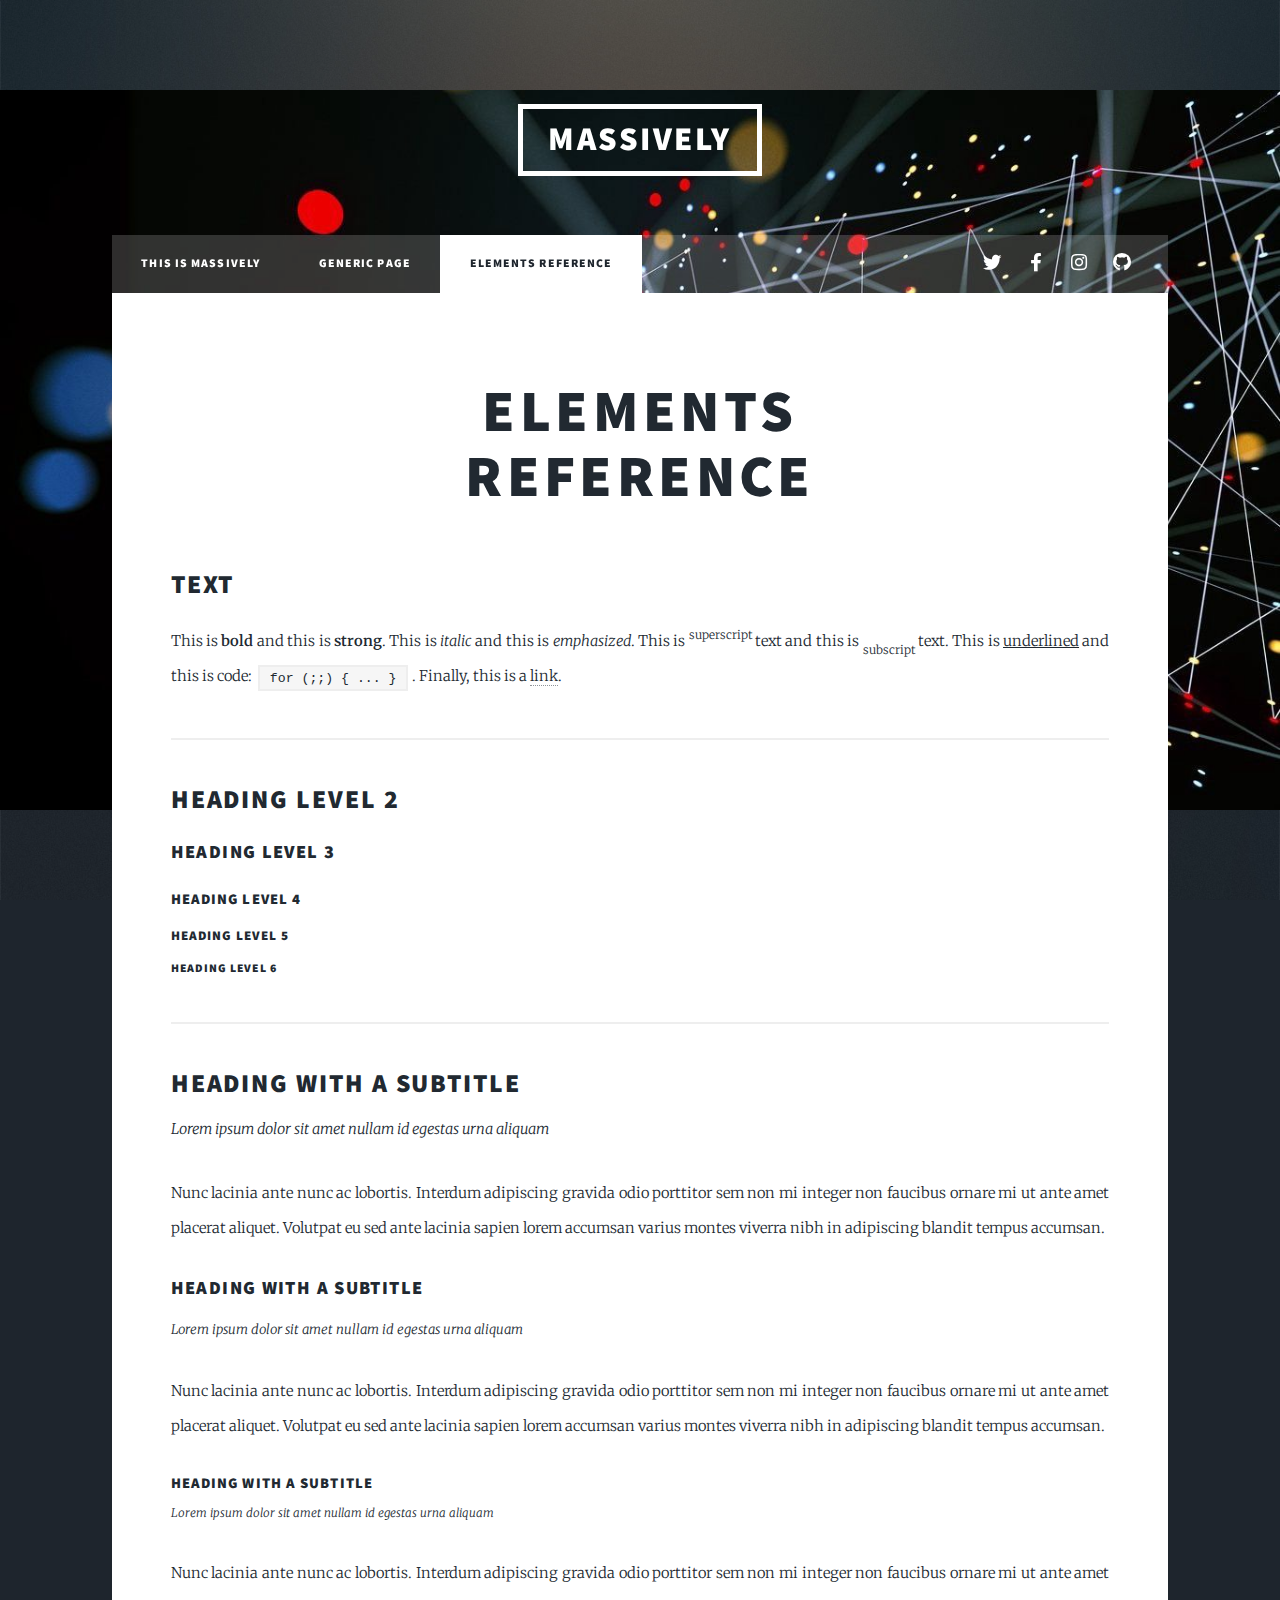
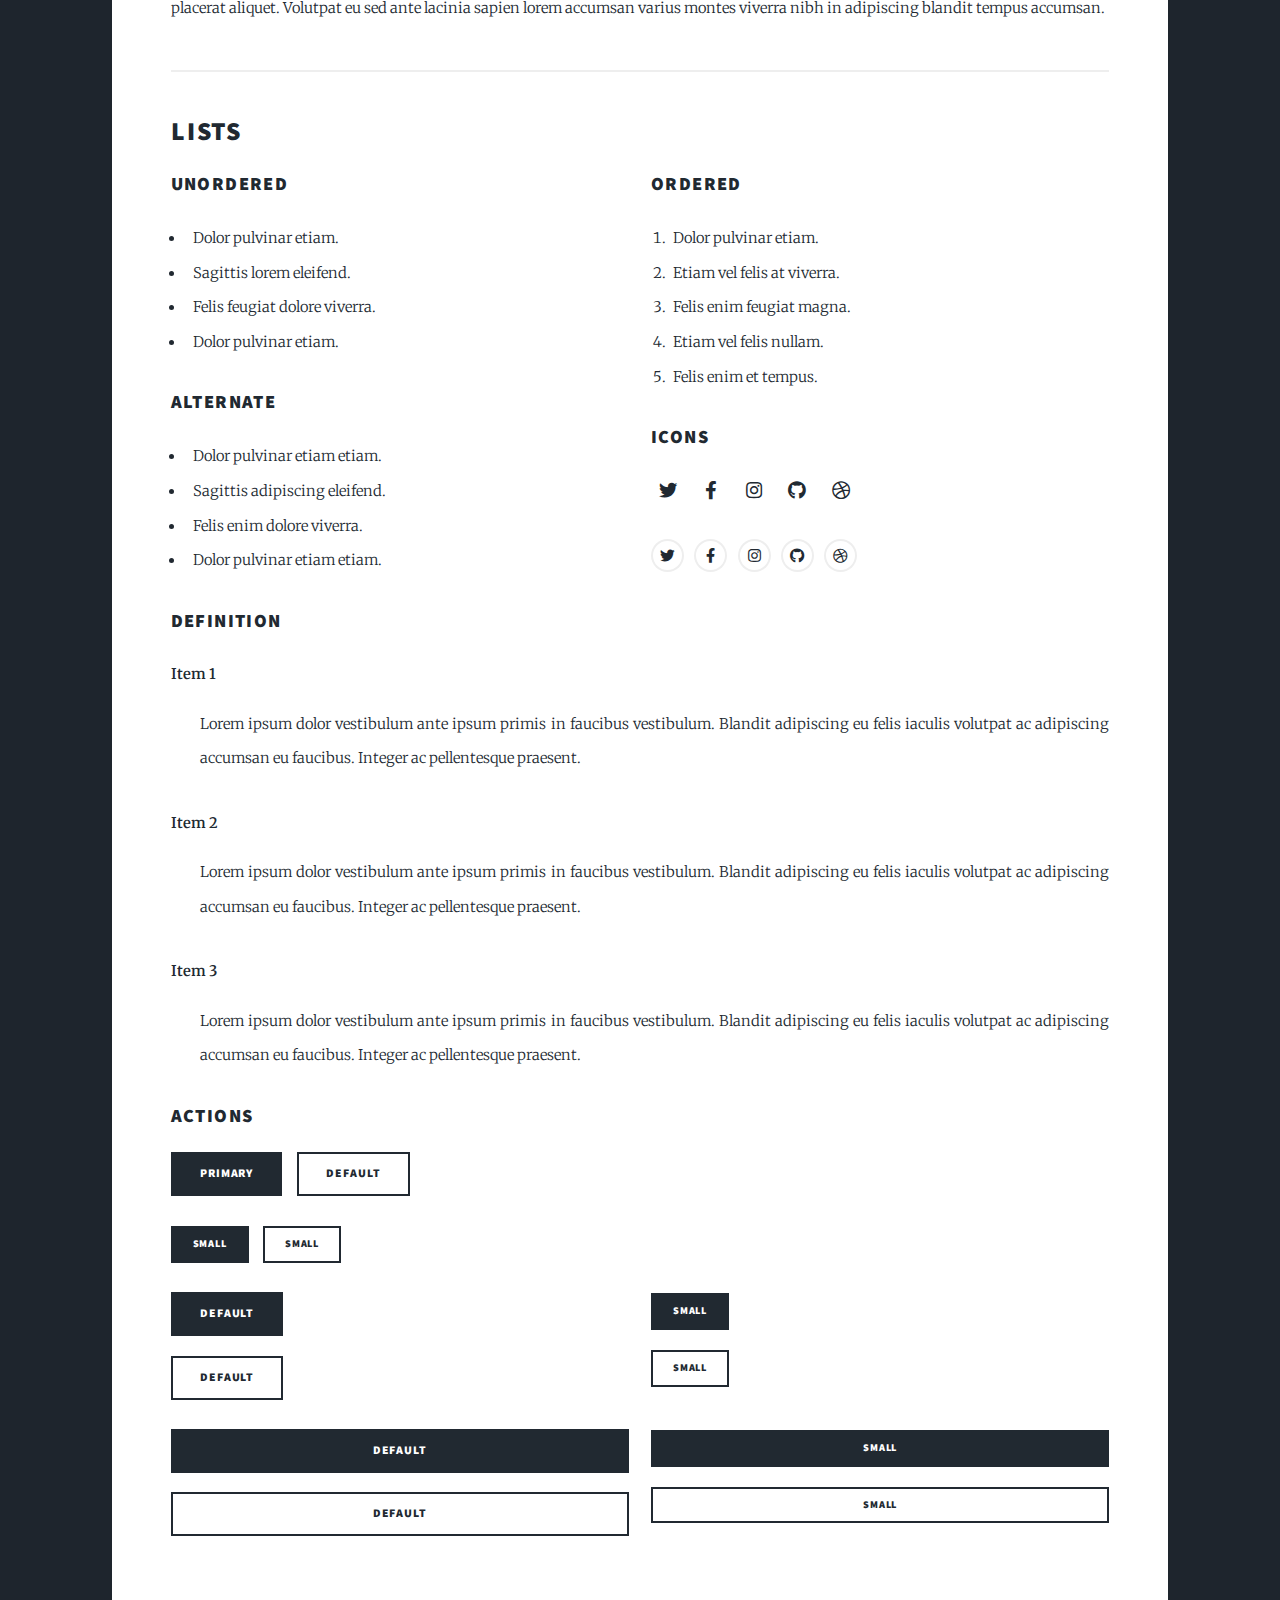
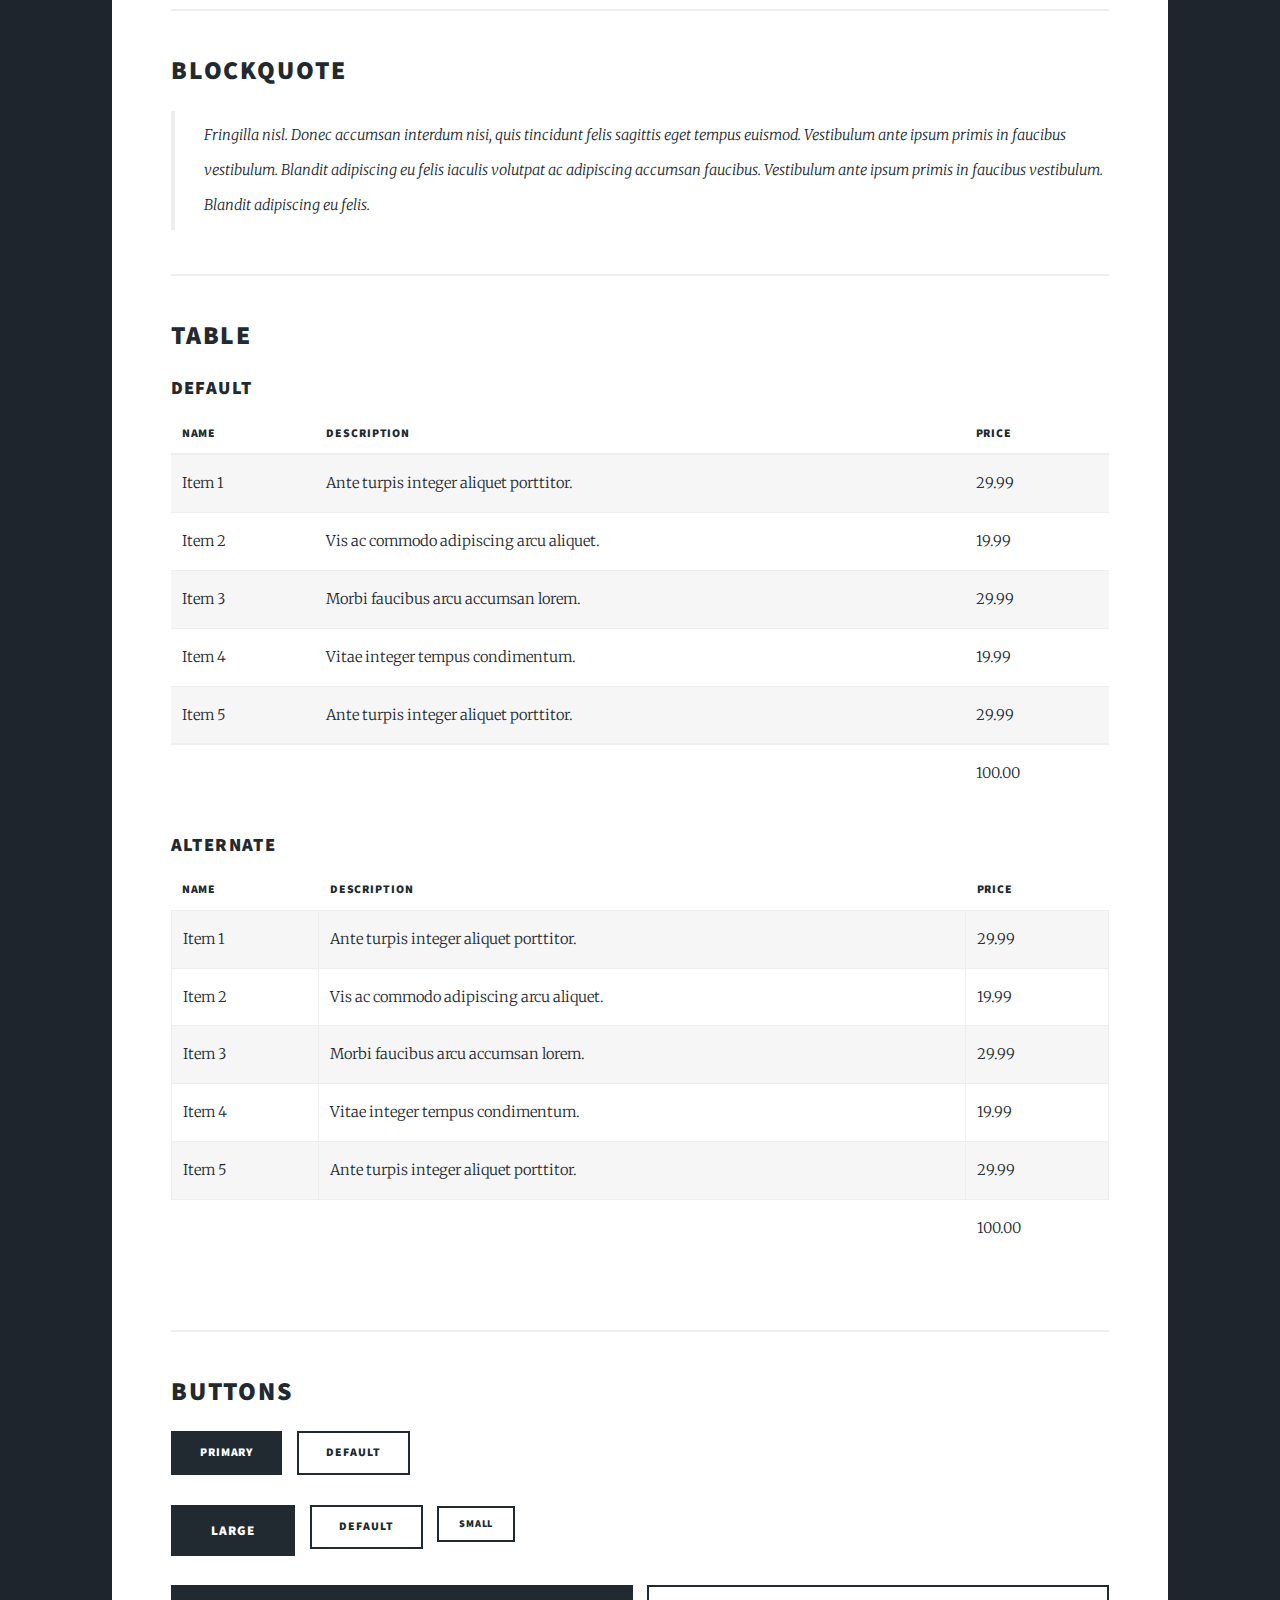
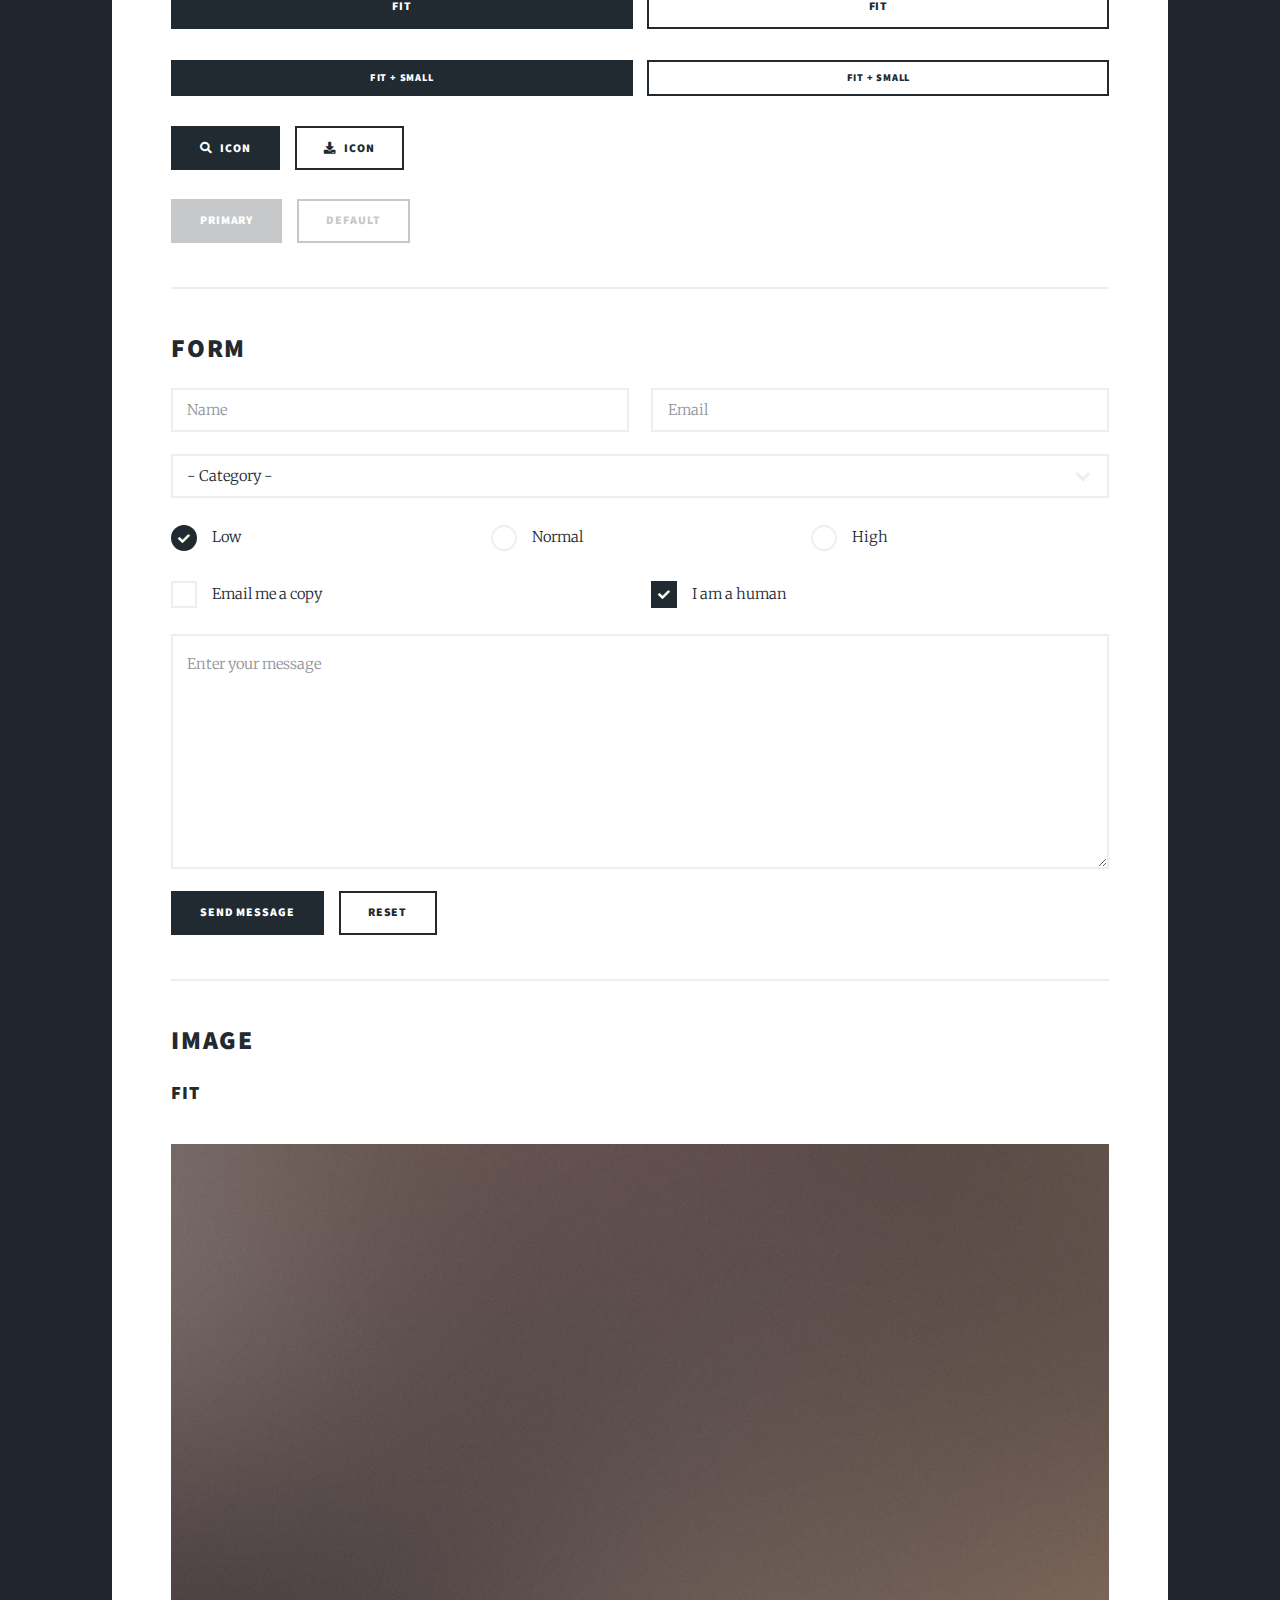
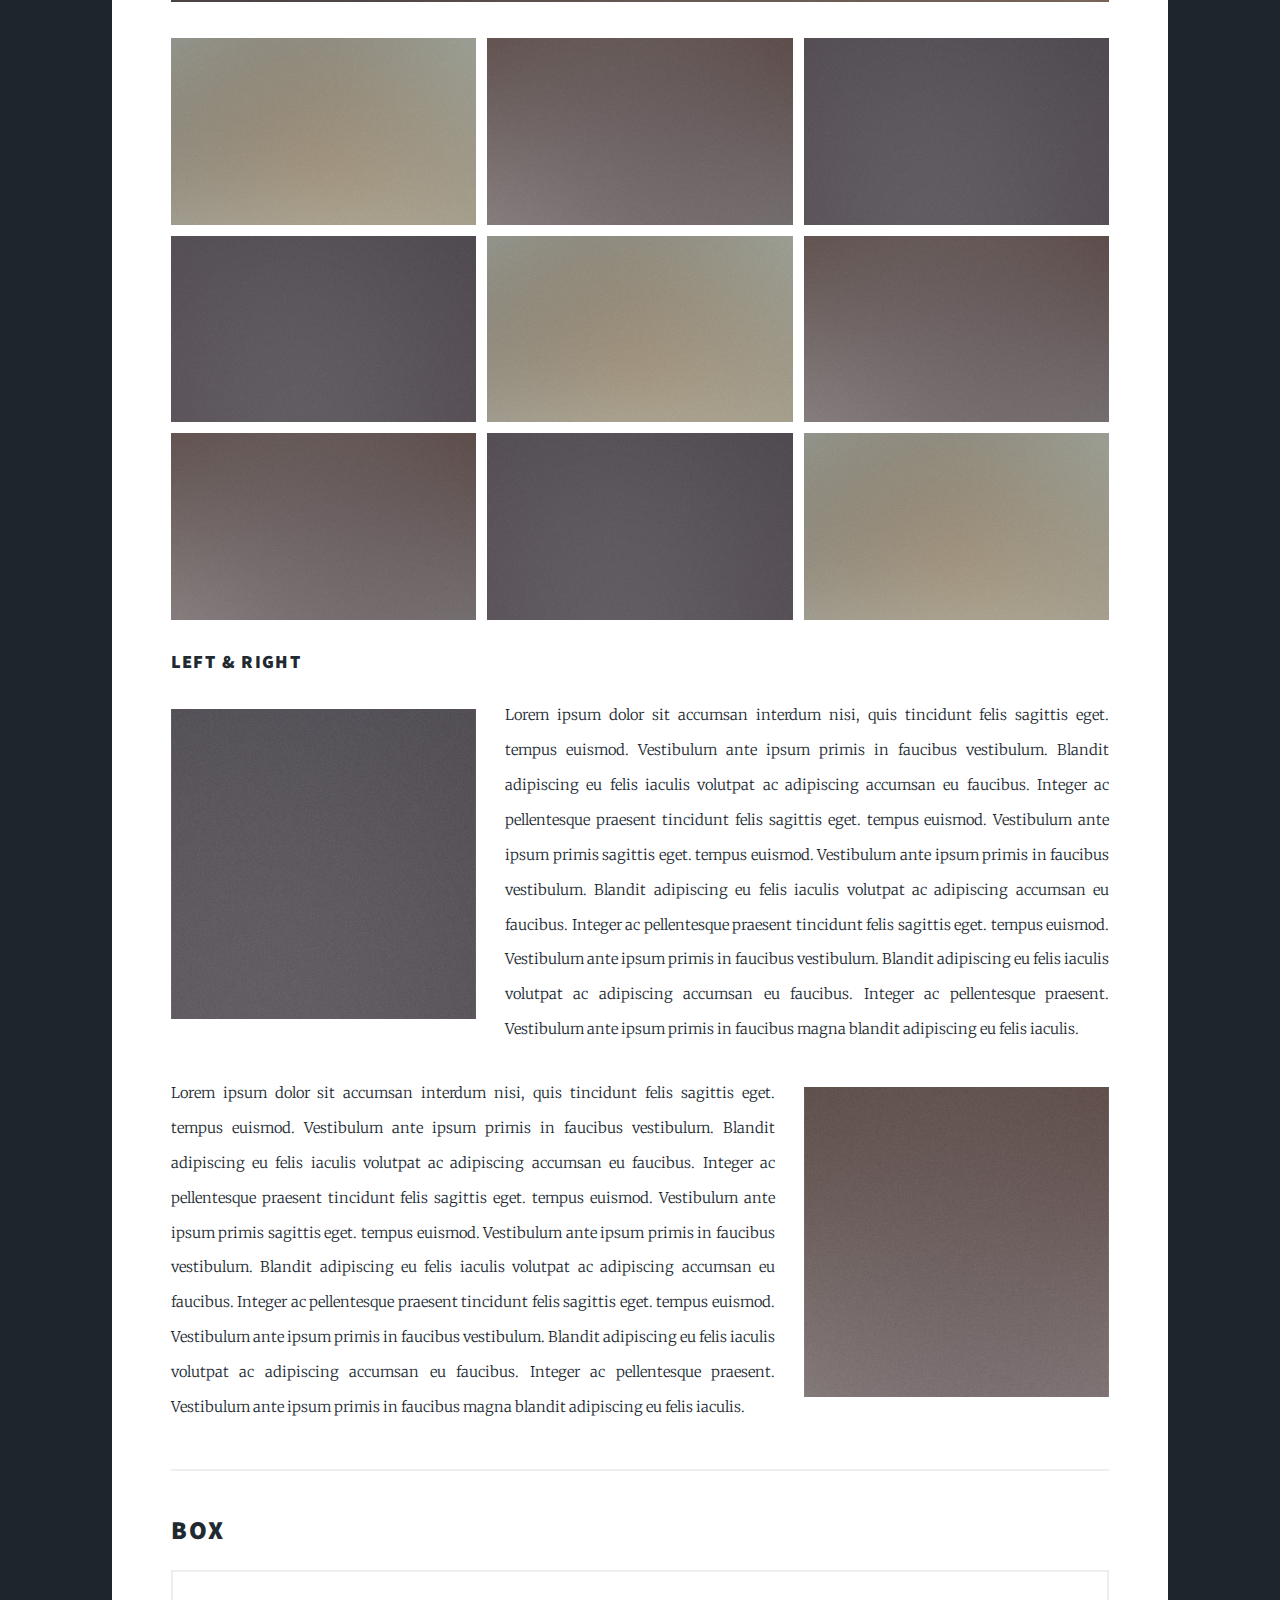
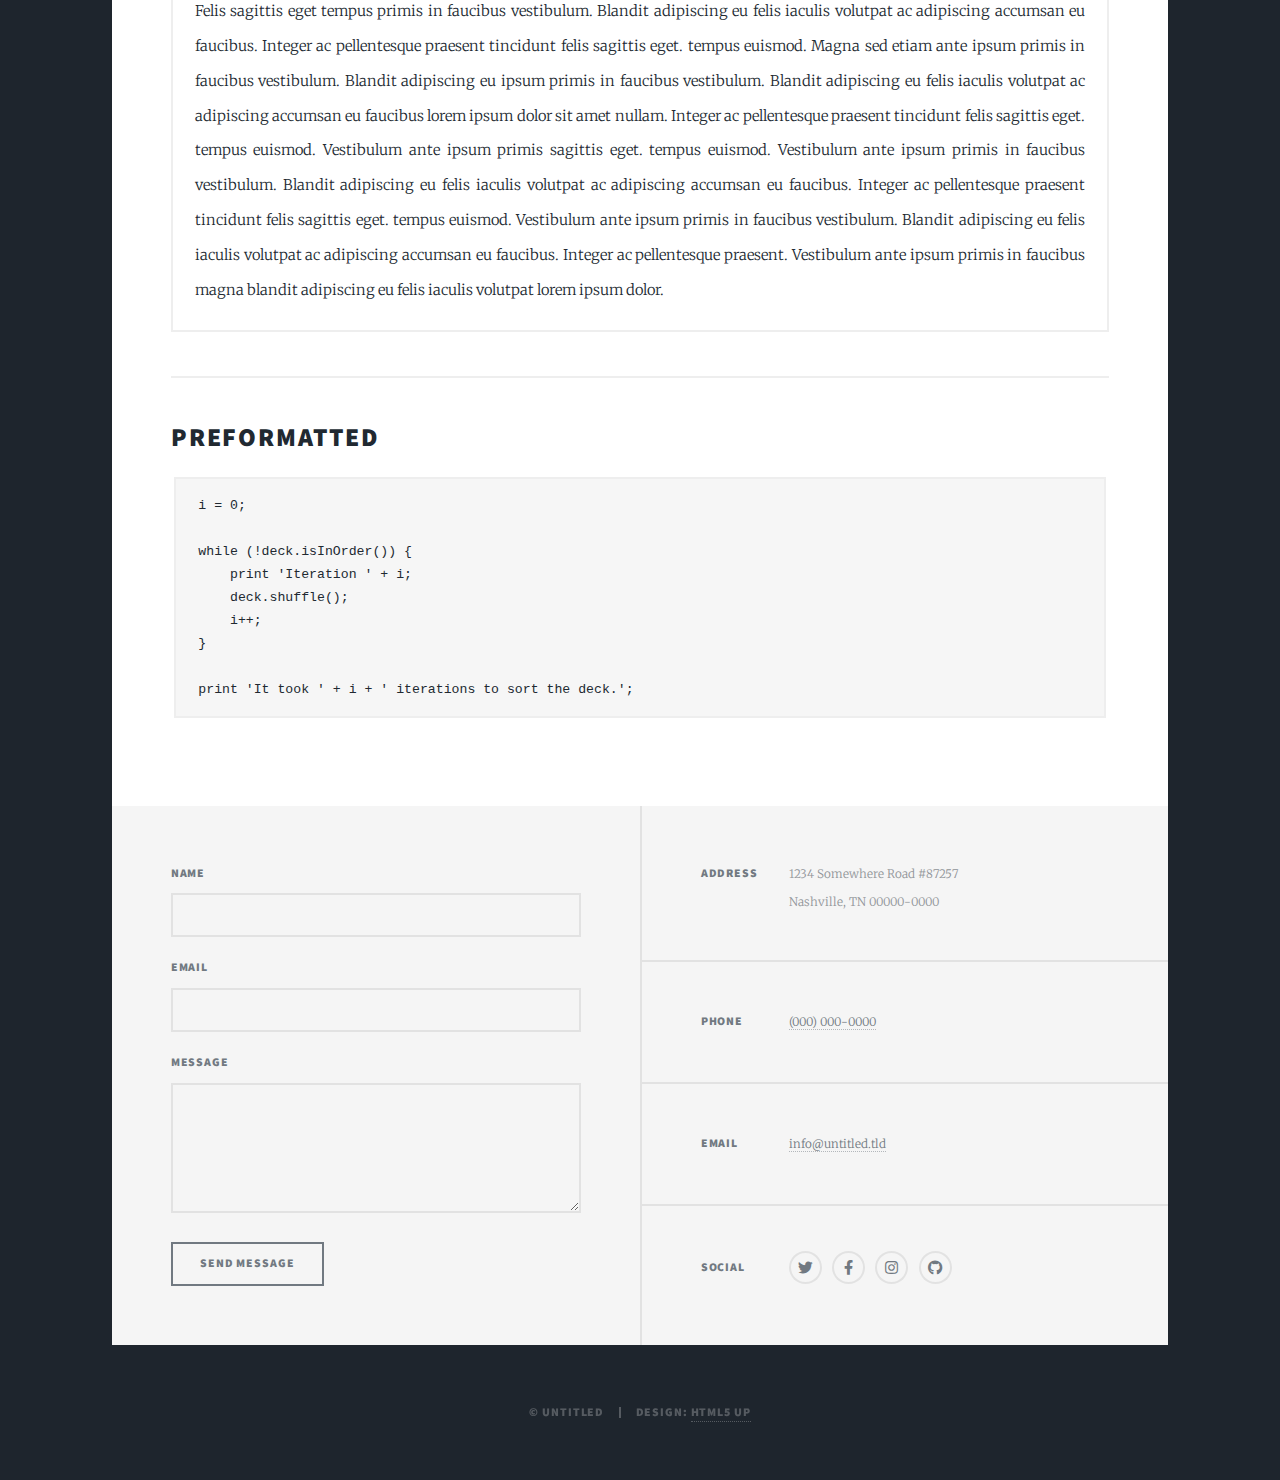
<file: elements.html>
<!DOCTYPE HTML>
<!--
	Massively by HTML5 UP
	html5up.net | @ajlkn
	Free for personal and commercial use under the CCA 3.0 license (html5up.net/license)
-->
<html>
	<head>
		<title>Elements Reference - Massively by HTML5 UP</title>
		<meta charset="utf-8" />
		<meta name="viewport" content="width=device-width, initial-scale=1, user-scalable=no" />
		<link rel="stylesheet" href="assets/css/main.css" />
		<noscript><link rel="stylesheet" href="assets/css/noscript.css" /></noscript>
	</head>
	<body class="is-preload">	

		<!-- Wrapper -->
			<div id="wrapper">

				<!-- Header -->
					<header id="header">
						<a href="index.html" class="logo">Massively</a>
					</header>

				<!-- Nav -->
					<nav id="nav">
						<ul class="links">
							<li><a href="index.html">This is Massively</a></li>
							<li><a href="generic.html">Generic Page</a></li>
							<li class="active"><a href="elements.html">Elements Reference</a></li>
						</ul>
						<ul class="icons">
							<li><a href="#" class="icon brands fa-twitter"><span class="label">Twitter</span></a></li>
							<li><a href="#" class="icon brands fa-facebook-f"><span class="label">Facebook</span></a></li>
							<li><a href="#" class="icon brands fa-instagram"><span class="label">Instagram</span></a></li>
							<li><a href="#" class="icon brands fa-github"><span class="label">GitHub</span></a></li>
						</ul>
					</nav>

				<!-- Main -->
					<div id="main">

						<!-- Post -->
							<section class="post">
								<header class="major">
									<h1>Elements<br />
									Reference</h1>
								</header>

								<!-- Text stuff -->
									<h2>Text</h2>
									<p>This is <b>bold</b> and this is <strong>strong</strong>. This is <i>italic</i> and this is <em>emphasized</em>.
									This is <sup>superscript</sup> text and this is <sub>subscript</sub> text.
									This is <u>underlined</u> and this is code: <code>for (;;) { ... }</code>.
									Finally, this is a <a href="#">link</a>.</p>
									<hr />
									<h2>Heading Level 2</h2>
									<h3>Heading Level 3</h3>
									<h4>Heading Level 4</h4>
									<h5>Heading Level 5</h5>
									<h6>Heading Level 6</h6>
									<hr />
									<header>
										<h2>Heading with a Subtitle</h2>
										<p>Lorem ipsum dolor sit amet nullam id egestas urna aliquam</p>
									</header>
									<p>Nunc lacinia ante nunc ac lobortis. Interdum adipiscing gravida odio porttitor sem non mi integer non faucibus ornare mi ut ante amet placerat aliquet. Volutpat eu sed ante lacinia sapien lorem accumsan varius montes viverra nibh in adipiscing blandit tempus accumsan.</p>
									<header>
										<h3>Heading with a Subtitle</h3>
										<p>Lorem ipsum dolor sit amet nullam id egestas urna aliquam</p>
									</header>
									<p>Nunc lacinia ante nunc ac lobortis. Interdum adipiscing gravida odio porttitor sem non mi integer non faucibus ornare mi ut ante amet placerat aliquet. Volutpat eu sed ante lacinia sapien lorem accumsan varius montes viverra nibh in adipiscing blandit tempus accumsan.</p>
									<header>
										<h4>Heading with a Subtitle</h4>
										<p>Lorem ipsum dolor sit amet nullam id egestas urna aliquam</p>
									</header>
									<p>Nunc lacinia ante nunc ac lobortis. Interdum adipiscing gravida odio porttitor sem non mi integer non faucibus ornare mi ut ante amet placerat aliquet. Volutpat eu sed ante lacinia sapien lorem accumsan varius montes viverra nibh in adipiscing blandit tempus accumsan.</p>

									<hr />

								<!-- Lists -->
									<h2>Lists</h2>
									<div class="row">
										<div class="col-6 col-12-small">

											<h3>Unordered</h3>
											<ul>
												<li>Dolor pulvinar etiam.</li>
												<li>Sagittis lorem eleifend.</li>
												<li>Felis feugiat dolore viverra.</li>
												<li>Dolor pulvinar etiam.</li>
											</ul>

											<h3>Alternate</h3>
											<ul class="alt">
												<li>Dolor pulvinar etiam etiam.</li>
												<li>Sagittis adipiscing eleifend.</li>
												<li>Felis enim dolore viverra.</li>
												<li>Dolor pulvinar etiam etiam.</li>
											</ul>

										</div>
										<div class="col-6 col-12-small">

											<h3>Ordered</h3>
											<ol>
												<li>Dolor pulvinar etiam.</li>
												<li>Etiam vel felis at viverra.</li>
												<li>Felis enim feugiat magna.</li>
												<li>Etiam vel felis nullam.</li>
												<li>Felis enim et tempus.</li>
											</ol>

											<h3>Icons</h3>
											<ul class="icons">
												<li><a href="#" class="icon brands fa-twitter"><span class="label">Twitter</span></a></li>
												<li><a href="#" class="icon brands fa-facebook-f"><span class="label">Facebook</span></a></li>
												<li><a href="#" class="icon brands fa-instagram"><span class="label">Instagram</span></a></li>
												<li><a href="#" class="icon brands fa-github"><span class="label">Github</span></a></li>
												<li><a href="#" class="icon brands fa-dribbble"><span class="label">Dribbble</span></a></li>
											</ul>
											<ul class="icons alt">
												<li><a href="#" class="icon brands alt fa-twitter"><span class="label">Twitter</span></a></li>
												<li><a href="#" class="icon brands alt fa-facebook-f"><span class="label">Facebook</span></a></li>
												<li><a href="#" class="icon brands alt fa-instagram"><span class="label">Instagram</span></a></li>
												<li><a href="#" class="icon brands alt fa-github"><span class="label">Github</span></a></li>
												<li><a href="#" class="icon brands alt fa-dribbble"><span class="label">Dribbble</span></a></li>
											</ul>

										</div>
									</div>
									<h3>Definition</h3>
									<dl>
										<dt>Item 1</dt>
										<dd>
											<p>Lorem ipsum dolor vestibulum ante ipsum primis in faucibus vestibulum. Blandit adipiscing eu felis iaculis volutpat ac adipiscing accumsan eu faucibus. Integer ac pellentesque praesent.</p>
										</dd>
										<dt>Item 2</dt>
										<dd>
											<p>Lorem ipsum dolor vestibulum ante ipsum primis in faucibus vestibulum. Blandit adipiscing eu felis iaculis volutpat ac adipiscing accumsan eu faucibus. Integer ac pellentesque praesent.</p>
										</dd>
										<dt>Item 3</dt>
										<dd>
											<p>Lorem ipsum dolor vestibulum ante ipsum primis in faucibus vestibulum. Blandit adipiscing eu felis iaculis volutpat ac adipiscing accumsan eu faucibus. Integer ac pellentesque praesent.</p>
										</dd>
									</dl>

									<h3>Actions</h3>
									<ul class="actions">
										<li><a href="#" class="button primary">Primary</a></li>
										<li><a href="#" class="button">Default</a></li>
									</ul>
									<ul class="actions small">
										<li><a href="#" class="button primary small">Small</a></li>
										<li><a href="#" class="button small">Small</a></li>
									</ul>
									<div class="row">
										<div class="col-6 col-12-small">
											<ul class="actions stacked">
												<li><a href="#" class="button primary">Default</a></li>
												<li><a href="#" class="button">Default</a></li>
											</ul>
										</div>
										<div class="col-6 col-12-small">
											<ul class="actions stacked">
												<li><a href="#" class="button primary small">Small</a></li>
												<li><a href="#" class="button small">Small</a></li>
											</ul>
										</div>
									</div>
									<div class="row">
										<div class="col-6 col-12-small">
											<ul class="actions stacked">
												<li><a href="#" class="button primary fit">Default</a></li>
												<li><a href="#" class="button fit">Default</a></li>
											</ul>
										</div>
										<div class="col-6 col-12-small">
											<ul class="actions stacked">
												<li><a href="#" class="button primary small fit">Small</a></li>
												<li><a href="#" class="button small fit">Small</a></li>
											</ul>
										</div>
									</div>

									<hr />

								<!-- Blockquote -->
									<h2>Blockquote</h2>
									<blockquote>Fringilla nisl. Donec accumsan interdum nisi, quis tincidunt felis sagittis eget tempus euismod. Vestibulum ante ipsum primis in faucibus vestibulum. Blandit adipiscing eu felis iaculis volutpat ac adipiscing accumsan faucibus. Vestibulum ante ipsum primis in faucibus vestibulum. Blandit adipiscing eu felis.</blockquote>

									<hr />

								<!-- Table -->
									<h2>Table</h2>

									<h3>Default</h3>
									<div class="table-wrapper">
										<table>
											<thead>
												<tr>
													<th>Name</th>
													<th>Description</th>
													<th>Price</th>
												</tr>
											</thead>
											<tbody>
												<tr>
													<td>Item 1</td>
													<td>Ante turpis integer aliquet porttitor.</td>
													<td>29.99</td>
												</tr>
												<tr>
													<td>Item 2</td>
													<td>Vis ac commodo adipiscing arcu aliquet.</td>
													<td>19.99</td>
												</tr>
												<tr>
													<td>Item 3</td>
													<td> Morbi faucibus arcu accumsan lorem.</td>
													<td>29.99</td>
												</tr>
												<tr>
													<td>Item 4</td>
													<td>Vitae integer tempus condimentum.</td>
													<td>19.99</td>
												</tr>
												<tr>
													<td>Item 5</td>
													<td>Ante turpis integer aliquet porttitor.</td>
													<td>29.99</td>
												</tr>
											</tbody>
											<tfoot>
												<tr>
													<td colspan="2"></td>
													<td>100.00</td>
												</tr>
											</tfoot>
										</table>
									</div>

									<h3>Alternate</h3>
									<div class="table-wrapper">
										<table class="alt">
											<thead>
												<tr>
													<th>Name</th>
													<th>Description</th>
													<th>Price</th>
												</tr>
											</thead>
											<tbody>
												<tr>
													<td>Item 1</td>
													<td>Ante turpis integer aliquet porttitor.</td>
													<td>29.99</td>
												</tr>
												<tr>
													<td>Item 2</td>
													<td>Vis ac commodo adipiscing arcu aliquet.</td>
													<td>19.99</td>
												</tr>
												<tr>
													<td>Item 3</td>
													<td> Morbi faucibus arcu accumsan lorem.</td>
													<td>29.99</td>
												</tr>
												<tr>
													<td>Item 4</td>
													<td>Vitae integer tempus condimentum.</td>
													<td>19.99</td>
												</tr>
												<tr>
													<td>Item 5</td>
													<td>Ante turpis integer aliquet porttitor.</td>
													<td>29.99</td>
												</tr>
											</tbody>
											<tfoot>
												<tr>
													<td colspan="2"></td>
													<td>100.00</td>
												</tr>
											</tfoot>
										</table>
									</div>

									<hr />

								<!-- Buttons -->
									<h2>Buttons</h2>
									<ul class="actions">
										<li><a href="#" class="button primary">Primary</a></li>
										<li><a href="#" class="button">Default</a></li>
									</ul>
									<ul class="actions">
										<li><a href="#" class="button primary large">Large</a></li>
										<li><a href="#" class="button">Default</a></li>
										<li><a href="#" class="button small">Small</a></li>
									</ul>
									<ul class="actions fit">
										<li><a href="#" class="button primary fit">Fit</a></li>
										<li><a href="#" class="button fit">Fit</a></li>
									</ul>
									<ul class="actions fit small">
										<li><a href="#" class="button primary fit small">Fit + Small</a></li>
										<li><a href="#" class="button fit small">Fit + Small</a></li>
									</ul>
									<ul class="actions">
										<li><a href="#" class="button primary icon solid fa-search">Icon</a></li>
										<li><a href="#" class="button icon solid fa-download">Icon</a></li>
									</ul>
									<ul class="actions">
										<li><span class="button primary disabled">Primary</span></li>
										<li><span class="button disabled">Default</span></li>
									</ul>

									<hr />

								<!-- Form -->
									<h2>Form</h2>

									<form method="post" action="#">
										<div class="row gtr-uniform">
											<div class="col-6 col-12-xsmall">
												<input type="text" name="demo-name" id="demo-name" value="" placeholder="Name" />
											</div>
											<div class="col-6 col-12-xsmall">
												<input type="email" name="demo-email" id="demo-email" value="" placeholder="Email" />
											</div>
											<!-- Break -->
											<div class="col-12">
												<select name="demo-category" id="demo-category">
													<option value="">- Category -</option>
													<option value="1">Manufacturing</option>
													<option value="1">Shipping</option>
													<option value="1">Administration</option>
													<option value="1">Human Resources</option>
												</select>
											</div>
											<!-- Break -->
											<div class="col-4 col-12-small">
												<input type="radio" id="demo-priority-low" name="demo-priority" checked>
												<label for="demo-priority-low">Low</label>
											</div>
											<div class="col-4 col-12-small">
												<input type="radio" id="demo-priority-normal" name="demo-priority">
												<label for="demo-priority-normal">Normal</label>
											</div>
											<div class="col-4 col-12-small">
												<input type="radio" id="demo-priority-high" name="demo-priority">
												<label for="demo-priority-high">High</label>
											</div>
											<!-- Break -->
											<div class="col-6 col-12-small">
												<input type="checkbox" id="demo-copy" name="demo-copy">
												<label for="demo-copy">Email me a copy</label>
											</div>
											<div class="col-6 col-12-small">
												<input type="checkbox" id="demo-human" name="demo-human" checked>
												<label for="demo-human">I am a human</label>
											</div>
											<!-- Break -->
											<div class="col-12">
												<textarea name="demo-message" id="demo-message" placeholder="Enter your message" rows="6"></textarea>
											</div>
											<!-- Break -->
											<div class="col-12">
												<ul class="actions">
													<li><input type="submit" value="Send Message" class="primary" /></li>
													<li><input type="reset" value="Reset" /></li>
												</ul>
											</div>
										</div>
									</form>

									<hr />

								<!-- Image -->
									<h2>Image</h2>

									<h3>Fit</h3>
									<span class="image fit"><img src="images/pic01.jpg" alt="" /></span>
									<div class="box alt">
										<div class="row gtr-50 gtr-uniform">
											<div class="col-4"><span class="image fit"><img src="images/pic02.jpg" alt="" /></span></div>
											<div class="col-4"><span class="image fit"><img src="images/pic03.jpg" alt="" /></span></div>
											<div class="col-4"><span class="image fit"><img src="images/pic04.jpg" alt="" /></span></div>
											<!-- Break -->
											<div class="col-4"><span class="image fit"><img src="images/pic04.jpg" alt="" /></span></div>
											<div class="col-4"><span class="image fit"><img src="images/pic02.jpg" alt="" /></span></div>
											<div class="col-4"><span class="image fit"><img src="images/pic03.jpg" alt="" /></span></div>
											<!-- Break -->
											<div class="col-4"><span class="image fit"><img src="images/pic03.jpg" alt="" /></span></div>
											<div class="col-4"><span class="image fit"><img src="images/pic04.jpg" alt="" /></span></div>
											<div class="col-4"><span class="image fit"><img src="images/pic02.jpg" alt="" /></span></div>
										</div>
									</div>

									<h3>Left &amp; Right</h3>
									<p><span class="image left"><img src="images/pic08.jpg" alt="" /></span>Lorem ipsum dolor sit accumsan interdum nisi, quis tincidunt felis sagittis eget. tempus euismod. Vestibulum ante ipsum primis in faucibus vestibulum. Blandit adipiscing eu felis iaculis volutpat ac adipiscing accumsan eu faucibus. Integer ac pellentesque praesent tincidunt felis sagittis eget. tempus euismod. Vestibulum ante ipsum primis sagittis eget. tempus euismod. Vestibulum ante ipsum primis in faucibus vestibulum. Blandit adipiscing eu felis iaculis volutpat ac adipiscing accumsan eu faucibus. Integer ac pellentesque praesent tincidunt felis sagittis eget. tempus euismod. Vestibulum ante ipsum primis in faucibus vestibulum. Blandit adipiscing eu felis iaculis volutpat ac adipiscing accumsan eu faucibus. Integer ac pellentesque praesent. Vestibulum ante ipsum primis in faucibus magna blandit adipiscing eu felis iaculis.</p>
									<p><span class="image right"><img src="images/pic09.jpg" alt="" /></span>Lorem ipsum dolor sit accumsan interdum nisi, quis tincidunt felis sagittis eget. tempus euismod. Vestibulum ante ipsum primis in faucibus vestibulum. Blandit adipiscing eu felis iaculis volutpat ac adipiscing accumsan eu faucibus. Integer ac pellentesque praesent tincidunt felis sagittis eget. tempus euismod. Vestibulum ante ipsum primis sagittis eget. tempus euismod. Vestibulum ante ipsum primis in faucibus vestibulum. Blandit adipiscing eu felis iaculis volutpat ac adipiscing accumsan eu faucibus. Integer ac pellentesque praesent tincidunt felis sagittis eget. tempus euismod. Vestibulum ante ipsum primis in faucibus vestibulum. Blandit adipiscing eu felis iaculis volutpat ac adipiscing accumsan eu faucibus. Integer ac pellentesque praesent. Vestibulum ante ipsum primis in faucibus magna blandit adipiscing eu felis iaculis.</p>

									<hr />

								<!-- Box -->
									<h2>Box</h2>
									<div class="box">
										<p>Felis sagittis eget tempus primis in faucibus vestibulum. Blandit adipiscing eu felis iaculis volutpat ac adipiscing accumsan eu faucibus. Integer ac pellentesque praesent tincidunt felis sagittis eget. tempus euismod. Magna sed etiam ante ipsum primis in faucibus vestibulum. Blandit adipiscing eu ipsum primis in faucibus vestibulum. Blandit adipiscing eu felis iaculis volutpat ac adipiscing accumsan eu faucibus lorem ipsum dolor sit amet nullam. Integer ac pellentesque praesent tincidunt felis sagittis eget. tempus euismod. Vestibulum ante ipsum primis sagittis eget. tempus euismod. Vestibulum ante ipsum primis in faucibus vestibulum. Blandit adipiscing eu felis iaculis volutpat ac adipiscing accumsan eu faucibus. Integer ac pellentesque praesent tincidunt felis sagittis eget. tempus euismod. Vestibulum ante ipsum primis in faucibus vestibulum. Blandit adipiscing eu felis iaculis volutpat ac adipiscing accumsan eu faucibus. Integer ac pellentesque praesent. Vestibulum ante ipsum primis in faucibus magna blandit adipiscing eu felis iaculis volutpat lorem ipsum dolor.</p>
									</div>

									<hr />

								<!-- Preformatted Code -->
									<h2>Preformatted</h2>
									<pre><code>i = 0;

while (!deck.isInOrder()) {
    print 'Iteration ' + i;
    deck.shuffle();
    i++;
}

print 'It took ' + i + ' iterations to sort the deck.';
</code></pre>

							</section>

					</div>

				<!-- Footer -->
					<footer id="footer">
						<section>
							<form method="post" action="#">
								<div class="fields">
									<div class="field">
										<label for="name">Name</label>
										<input type="text" name="name" id="name" />
									</div>
									<div class="field">
										<label for="email">Email</label>
										<input type="text" name="email" id="email" />
									</div>
									<div class="field">
										<label for="message">Message</label>
										<textarea name="message" id="message" rows="3"></textarea>
									</div>
								</div>
								<ul class="actions">
									<li><input type="submit" value="Send Message" /></li>
								</ul>
							</form>
						</section>
						<section class="split contact">
							<section class="alt">
								<h3>Address</h3>
								<p>1234 Somewhere Road #87257<br />
								Nashville, TN 00000-0000</p>
							</section>
							<section>
								<h3>Phone</h3>
								<p><a href="#">(000) 000-0000</a></p>
							</section>
							<section>
								<h3>Email</h3>
								<p><a href="#">info@untitled.tld</a></p>
							</section>
							<section>
								<h3>Social</h3>
								<ul class="icons alt">
									<li><a href="#" class="icon brands alt fa-twitter"><span class="label">Twitter</span></a></li>
									<li><a href="#" class="icon brands alt fa-facebook-f"><span class="label">Facebook</span></a></li>
									<li><a href="#" class="icon brands alt fa-instagram"><span class="label">Instagram</span></a></li>
									<li><a href="#" class="icon brands alt fa-github"><span class="label">GitHub</span></a></li>
								</ul>
							</section>
						</section>
					</footer>

				<!-- Copyright -->
					<div id="copyright">
						<ul><li>&copy; Untitled</li><li>Design: <a href="https://html5up.net">HTML5 UP</a></li></ul>
					</div>

			</div>

		<!-- Scripts -->
			<script src="assets/js/jquery.min.js"></script>
			<script src="assets/js/jquery.scrollex.min.js"></script>
			<script src="assets/js/jquery.scrolly.min.js"></script>
			<script src="assets/js/browser.min.js"></script>
			<script src="assets/js/breakpoints.min.js"></script>
			<script src="assets/js/util.js"></script>
			<script src="assets/js/main.js"></script>

	</body>
</html>
</file>
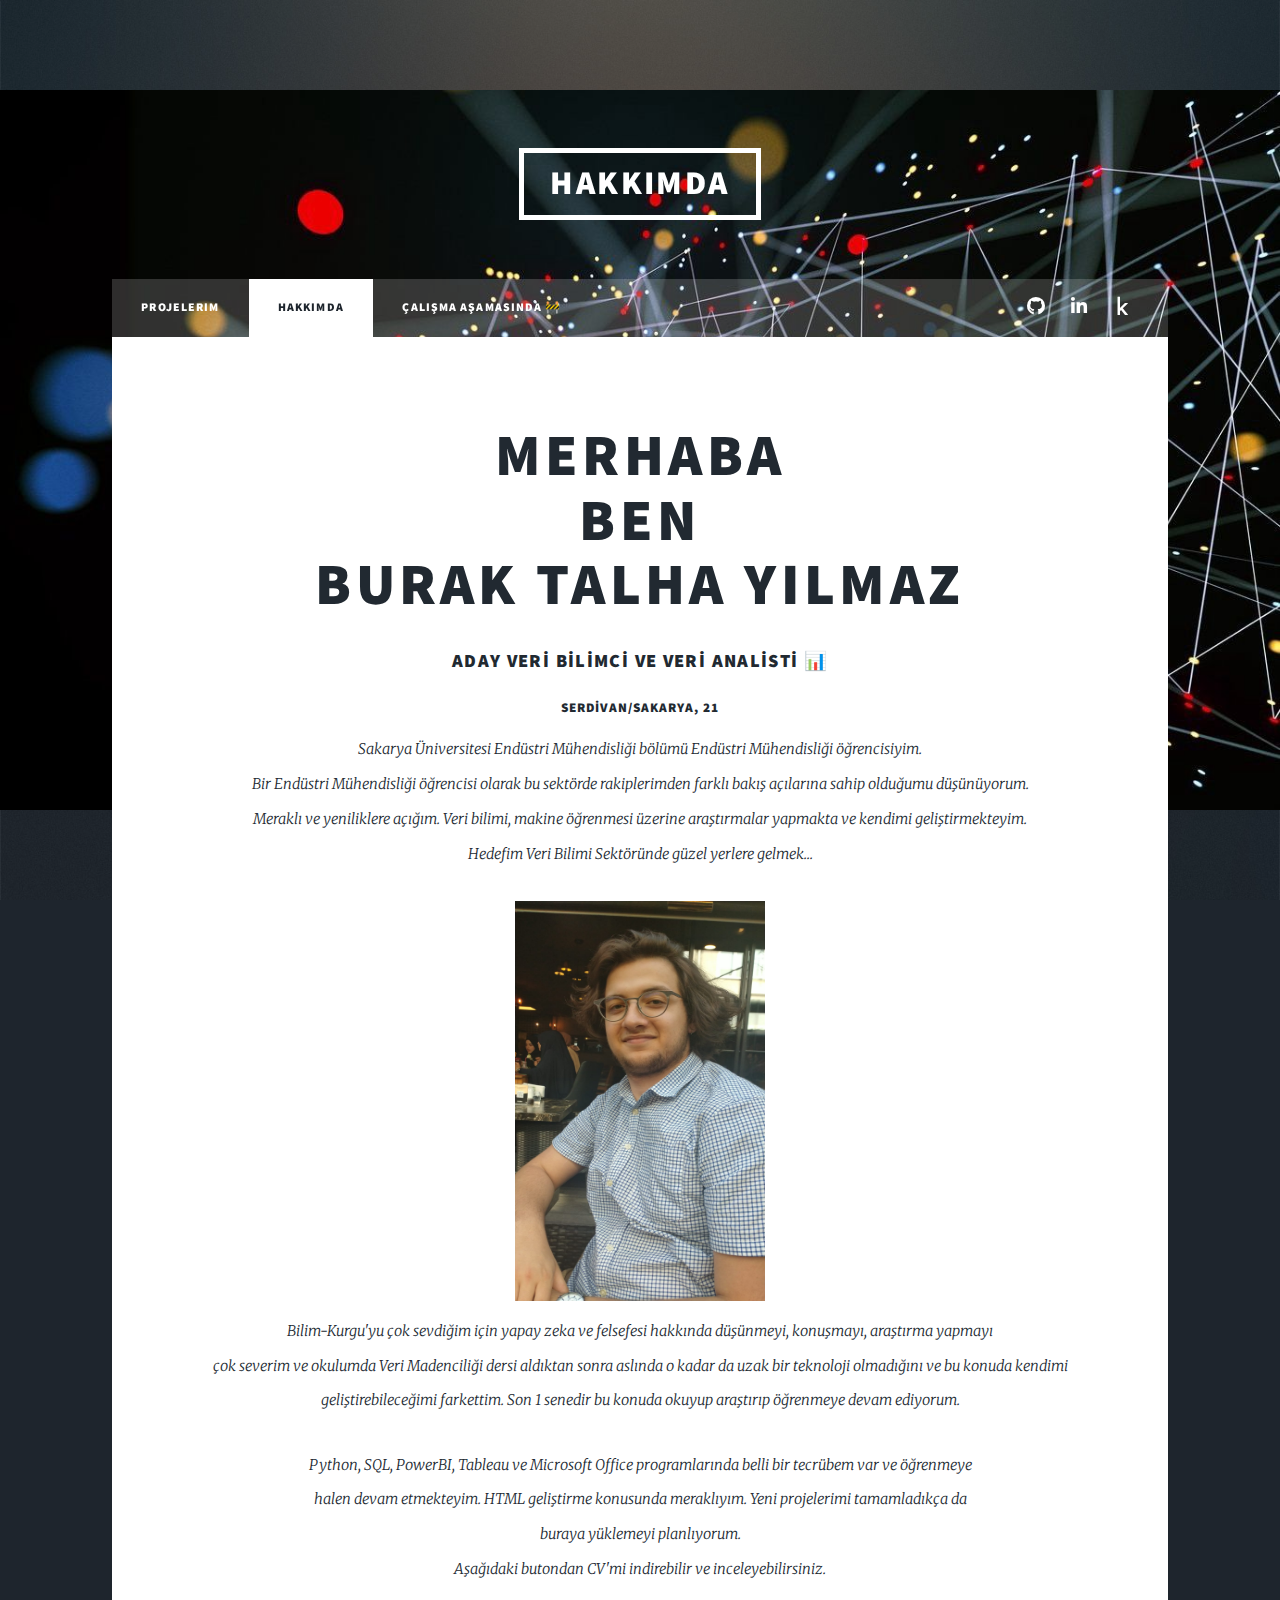
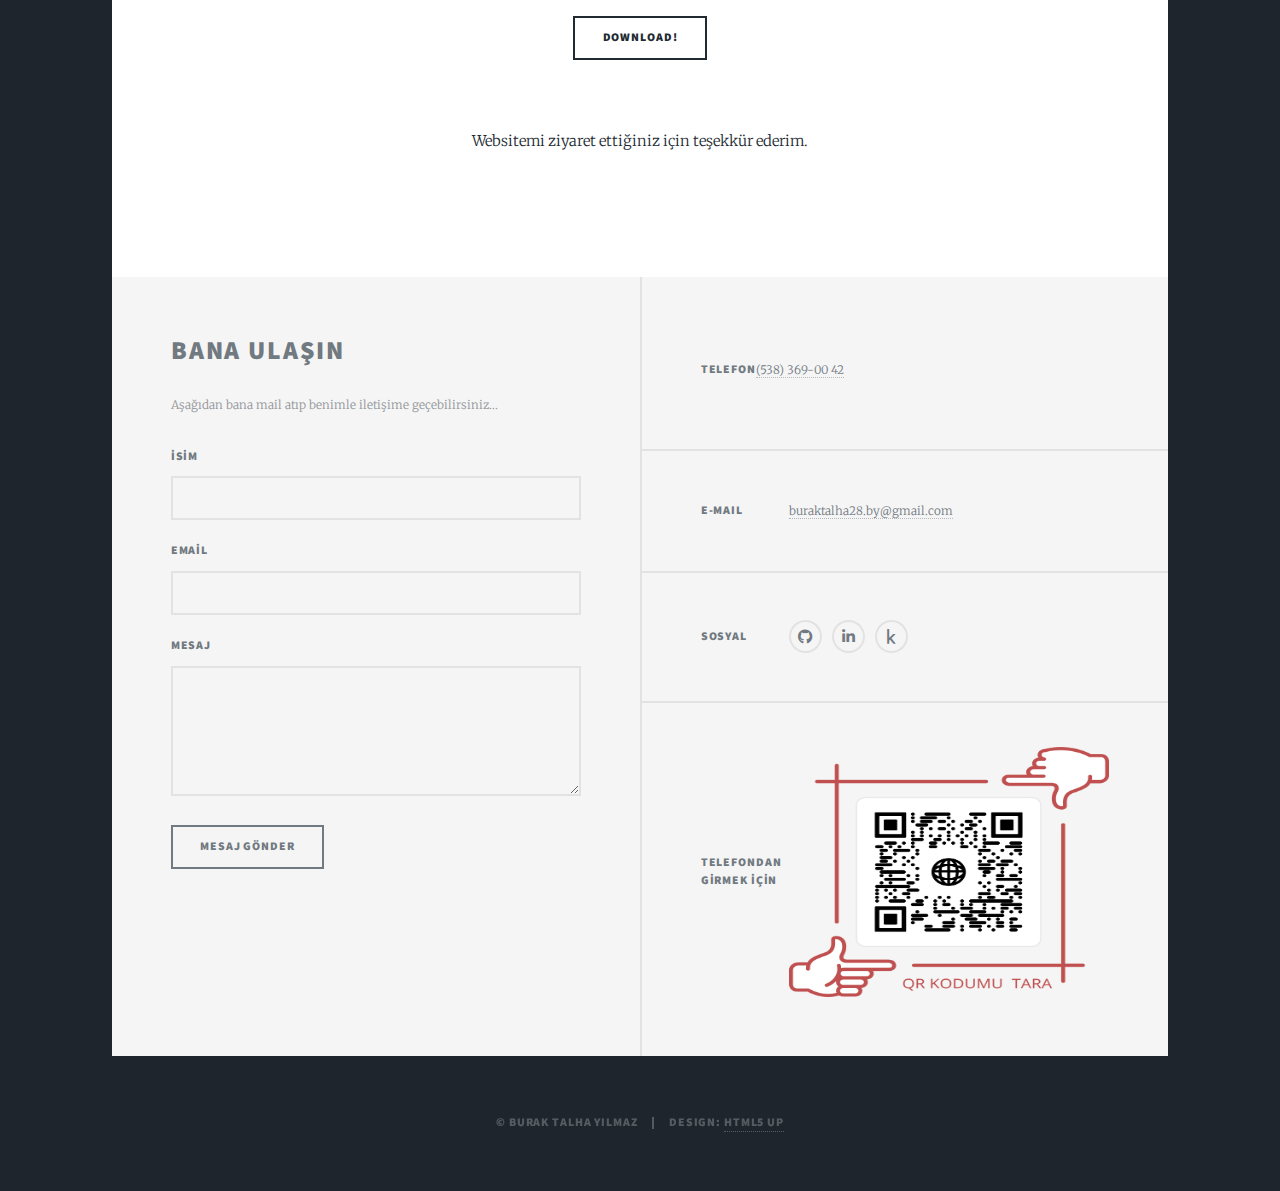
<file: hakkimda.html>
<!DOCTYPE HTML>
<html>
	<html xmlns="http://www.w3.org/1999/xhtml"
	xmlns:fb="http://ogp.me/ns/fb#">
<head>
	<title>Burak The Data Analyst</title>
	<link rel="Shortcut Icon" href="images/favicon.ico" type="image/x-icon" />
	<meta charset="utf-8" />
	<meta name="viewport" content="width=device-width, initial-scale=1, user-scalable=no" />
	<meta name="description" content="Merhaba Ben Burak ve bu da benim CV'm" />
	<meta property="og:title" content="Burak Talha Yılmaz Resume/CV" />
	<meta property="og:description" content="Merhaba Ben Burak ve bu da benim CV'm" />
	<link rel="stylesheet" href="assets/css/main.css" />
	<link rel="stylesheet" href="https://cdnjs.cloudflare.com/ajax/libs/font-awesome/4.7.0/css/font-awesome.min.css">
	<button class="btn"><i class="fa fa-download"></i> Download</button>
	<noscript><link rel="stylesheet" href="assets/css/noscript.css" /></noscript>
	<meta property="og:image" content="https://png.pngtree.com/png-vector/20190615/ourlarge/pngtree-datasciencedata-sciencedollar--flat-color-icon--vector-ico-png-image_1486076.jpg" />
</head>
<body class="is-preload">

		<!-- Wrapper -->
			<div id="wrapper">

				<!-- Header -->
					<header id="header">
						<a href="hakkimda.html" class="logo">Hakkımda</a>
					</header>

				<!-- Nav -->
					<nav id="nav">
						<ul class="links">
							<li><a href="index.html">Projelerim</a></li>
							<li class="active"><a href="hakkimda.html">Hakkımda</a></li>
							<li><a href="#">Çalışma aşamasında 🚧</a></li>
						</ul>
						<ul class="icons">
							<li><a href="https://public.tableau.com/app/profile/brktlhylmz#!/?newProfile=&activeTab=0" class="icon brands fa-tableau"><span class="label">Tableau</span></a></li>
							<li><a href="https://github.com/brktlhylmz" class="icon brands fa-github"><span class="label">GitHub</span></a></li>
							<li><a href="https://www.linkedin.com/in/brktlhylmz/" class="icon brands fa-linkedin"><span class="label">LinkedIn</span></a></li>
							<li><a href="https://www.kaggle.com/brktlhylmz/account" class="icon brands fa-kaggle"><span class="label">Kaggle</span></a></li>

						</ul>
					</nav>

				<!-- Main -->
					<div id="main">

						<!-- Post -->
							<section class="post">
								<header class="major">
									<h1>merhaba <br>Ben<br> burak talha yılmaz</h1>
									<h3>ADAY VERİ BİLİMCİ VE VERİ ANALİSTİ	📊</h3>
									<h5>SERDİVAN/SAKARYA, 21</h5>
									
										<p>Sakarya Üniversitesi Endüstri Mühendisliği bölümü Endüstri Mühendisliği öğrencisiyim.<br> Bir Endüstri Mühendisliği öğrencisi olarak bu sektörde rakiplerimden farklı bakış açılarına sahip olduğumu düşünüyorum. <br>Meraklı ve yeniliklere açığım. Veri bilimi, makine öğrenmesi üzerine araştırmalar yapmakta ve kendimi geliştirmekteyim.<br> Hedefim Veri Bilimi Sektöründe güzel yerlere gelmek...</p>
								<img src="images/Fotoğraf.jpeg"width="250" height="400"/>
								<p>Bilim-Kurgu'yu çok sevdiğim için yapay zeka ve felsefesi hakkında düşünmeyi, konuşmayı, araştırma yapmayı <br>çok severim ve okulumda Veri Madenciliği dersi aldıktan sonra aslında o kadar da uzak bir teknoloji olmadığını ve bu konuda kendimi geliştirebileceğimi farkettim. Son 1 senedir bu konuda okuyup araştırıp öğrenmeye devam ediyorum.</p>
								<p>Python, SQL, PowerBI, Tableau ve Microsoft Office programlarında belli bir tecrübem var ve öğrenmeye <br> halen devam etmekteyim. HTML geliştirme konusunda meraklıyım. Yeni projelerimi tamamladıkça da <br>buraya yüklemeyi planlıyorum. <br>Aşağıdaki butondan CV'mi indirebilir ve inceleyebilirsiniz.
								 </form>
								 <p><button type="submit" onclick="window.open('https://drive.google.com/file/d/1U5KxW1k-gR2jusseasHrxkzYaYDzZxJB/view')">DOWNLOAD!</button></p>

								  </a>
									<br>Websitemi ziyaret ettiğiniz için teşekkür ederim.</p>
								<p></p>
							</section>

					</div>

				<!-- Footer -->
					<footer id="footer">
						<section>
							<form method="post" action=https://formspree.io/f/mbjwwpde>
								<div class="fields">
									<div class="field">
										<h2>bana ULAŞIN</h2>
										<p>Aşağıdan bana mail atıp benimle iletişime geçebilirsiniz...</p>
										<label for="name">İsİm</label>
										<input type="text" name="name" id="name" />
									</div>
									<div class="field">
										<label for="email">Emaİl</label>
										<input type="text" name="email" id="email" />
									</div>
									<div class="field">
										<label for="message">Mesaj</label>
										<textarea name="message" id="message" rows="3"></textarea>
									</div>
								</div>
								<ul class="actions">
									<li><input type="submit" value="Mesaj Gönder" /></li>
								</ul>
							</form>
						</section>
						<section class="split contact">
							<section>
								<br>
								<br>
								<h3>Telefon</h3>
								<p><a href="tel:+905383690042">(538) 369-00 42</a></p>
							</section>
							<section>
								<h3>E-mail</h3>
								<p><a href="mailto:buraktalha28.by@gmail.com">buraktalha28.by@gmail.com</a></p>
							</section>
							<section>
								<h3>Sosyal</h3>
								<ul class="icons alt">
									<span class="iconify" data-icon="logos:tableau-icon" data-inline="false"></span>
									<li><a href="https://github.com/brktlhylmz" class="icon brands fa-github"><span class="label">GitHub</span></a></li>
									<li><a href="https://www.linkedin.com/in/brktlhylmz/" class="icon brands fa-linkedin"><span class="label">LinkedIn</span></a></li>
									<li><a href="https://www.kaggle.com/brktlhylmz/account" class="icon brands fa-kaggle"><span class="label">Kaggle</span></a></li>
										</ul>
							</section>
							
						<section>
								<h3>Telefondan GİRMEK İÇİN</h3>
								<img src="images/frame (5).png" width="250"      height="250" />
							</section>
						</section>
					</footer>

				<!-- Copyright -->
					<div id="copyright">
						<ul><li>&copy; Burak talha yılmaz</li><li>Design: <a href="https://html5up.net">HTML5 UP</a></li></ul>
					</div>

			</div>

		<!-- Scripts -->
			<script src="assets/js/jquery.min.js"></script>
			<script src="assets/js/jquery.scrollex.min.js"></script>
			<script src="assets/js/jquery.scrolly.min.js"></script>
			<script src="assets/js/browser.min.js"></script>
			<script src="assets/js/breakpoints.min.js"></script>
			<script src="assets/js/util.js"></script>
			<script src="assets/js/main.js"></script>

	</body>
</html>
</file>
<file: assets/css/main.css>
@import url(fontawesome-all.min.css);
@import url("https://fonts.googleapis.com/css?family=Merriweather:300,700,300italic,700italic|Source+Sans+Pro:900");

/*
	Massively by HTML5 UP
	html5up.net | @ajlkn
	Free for personal and commercial use under the CCA 3.0 license (html5up.net/license)
*/

html, body, div, span, applet, object,
iframe, h1, h2, h3, h4, h5, h6, p, blockquote,
pre, a, abbr, acronym, address, big, cite,
code, del, dfn, em, img, ins, kbd, q, s, samp,
small, strike, strong, sub, sup, tt, var, b,
u, i, center, dl, dt, dd, ol, ul, li, fieldset,
form, label, legend, table, caption, tbody,
tfoot, thead, tr, th, td, article, aside,
canvas, details, embed, figure, figcaption,
footer, header, hgroup, menu, nav, output, ruby,
section, summary, time, mark, audio, video {
	margin: 0;
	padding: 0;
	border: 0;
	font-size: 100%;
	font: inherit;
	vertical-align: baseline;}

article, aside, details, figcaption, figure,
footer, header, hgroup, menu, nav, section {
	display: block;}

body {
	line-height: 1;
}

ol, ul {
	list-style: none;
}

blockquote, q {
	quotes: none;
}

	blockquote:before, blockquote:after, q:before, q:after {
		content: '';
		content: none;
	}

table {
	border-collapse: collapse;
	border-spacing: 0;
}

body {
	-webkit-text-size-adjust: none;
}

mark {
	background-color: transparent;
	color: inherit;
}

input::-moz-focus-inner {
	border: 0;
	padding: 0;
}

input, select, textarea {
	-moz-appearance: none;
	-webkit-appearance: none;
	-ms-appearance: none;
	appearance: none;
}

/* Basic */

	@-ms-viewport {
		width: device-width;
	}

	body {
		-ms-overflow-style: scrollbar;
	}

	@media screen and (max-width: 480px) {

		html, body {
			min-width: 320px;
		}

	}

	html {
		box-sizing: border-box;
	}

	*, *:before, *:after {
		box-sizing: inherit;
	}

	body {
		background-color: #1e252d;
	}

		body.is-preload *, body.is-preload *:before, body.is-preload *:after {
			-moz-animation: none !important;
			-webkit-animation: none !important;
			-ms-animation: none !important;
			animation: none !important;
			-moz-transition: none !important;
			-webkit-transition: none !important;
			-ms-transition: none !important;
			transition: none !important;
		}

/* Type */

	html {
		font-size: 16pt;
	}

		@media screen and (max-width: 1680px) {

			html {
				font-size: 12pt;
			}

		}

		@media screen and (max-width: 1280px) {

			html {
				font-size: 11pt;
			}

		}

		@media screen and (max-width: 360px) {

			html {
				font-size: 10pt;
			}

		}

	body {
		color: #212931;
	}

	body, input, select, textarea {
		font-family: "Merriweather", Georgia, serif;
		font-weight: 300;
		font-size: 1rem;
		line-height: 2.375;
	}

	a {
		-moz-transition: color 0.2s ease-in-out, background-color 0.2s ease-in-out, border-color 0.2s ease-in-out, box-shadow 0.2s ease-in-out;
		-webkit-transition: color 0.2s ease-in-out, background-color 0.2s ease-in-out, border-color 0.2s ease-in-out, box-shadow 0.2s ease-in-out;
		-ms-transition: color 0.2s ease-in-out, background-color 0.2s ease-in-out, border-color 0.2s ease-in-out, box-shadow 0.2s ease-in-out;
		transition: color 0.2s ease-in-out, background-color 0.2s ease-in-out, border-color 0.2s ease-in-out, box-shadow 0.2s ease-in-out;
		border-bottom: dotted 1px;
		text-decoration: none;
	}

		a:hover {
			border-bottom-color: transparent;
		}

	strong, b {
		font-weight: 600;
	}

	em, i {
		font-style: italic;
	}

	p {
		text-align: justify;
		margin: 0 0 2rem 0;
	}

	h1, h2, h3, h4, h5, h6 {
		font-family: "Source Sans Pro", Helvetica, sans-serif;
		font-weight: 900;
		line-height: 1.5;
		letter-spacing: 0.075em;
		text-transform: uppercase;
		margin: 0 0 1rem 0;
	}

		h1 a, h2 a, h3 a, h4 a, h5 a, h6 a {
			border-bottom: 0;
			color: inherit;
			text-decoration: none;
		}

	h1 {
		font-size: 4rem;
		line-height: 1.1;
		margin: 0 0 2rem 0;
	}

	h2 {
		font-size: 1.75rem;
		line-height: 1.3;
		margin: 0 0 1.5rem 0;
	}

	h3 {
		font-size: 1.25rem;
		margin: 0 0 1.5rem 0;
	}

	h4 {
		font-size: 1rem;
	}

	h5 {
		font-size: 0.9rem;
	}

	h6 {
		font-size: 0.8rem;
	}

	sub {
		font-size: 0.8rem;
		position: relative;
		top: 0.5rem;
	}

	sup {
		font-size: 0.8rem;
		position: relative;
		top: -0.5rem;
	}

	blockquote {
		border-left: solid 4px;
		font-style: italic;
		margin: 0 0 2rem 0;
		padding: 0.5rem 0 0.5rem 2rem;
	}

	code {
		border: solid 2px;
		font-family: "Courier New", monospace;
		font-size: 0.9rem;
		margin: 0 0.25rem;
		padding: 0.25rem 0.65rem;
	}

	pre {
		-webkit-overflow-scrolling: touch;
		font-family: "Courier New", monospace;
		font-size: 0.9rem;
		margin: 0 0 2rem 0;
	}

		pre code {
			display: block;
			line-height: 1.75;
			padding: 1rem 1.5rem;
			overflow-x: auto;
		}

	hr {
		border: 0;
		border-bottom: solid 2px;
		margin: 3rem 0;
	}

		hr.major {
			margin: 5rem 0;
		}

	.align-left {
		text-align: left;
	}

	.align-center {
		text-align: center;
	}

	.align-right {
		text-align: right;
	}

	input, select, textarea {
		color: #212931;
	}

	a {
		color: #212931;
		border-bottom-color: rgba(33, 41, 49, 0.5);
	}

		a:hover {
			border-bottom-color: transparent;
			color: #18bfef !important;
		}

	strong, b {
		color: #212931;
	}

	h1, h2, h3, h4, h5, h6 {
		color: #212931;
	}

	blockquote {
		border-left-color: #eeeeee;
	}

	code {
		background: rgba(220, 220, 220, 0.25);
		border-color: #eeeeee;
	}

	hr {
		border-bottom-color: #eeeeee;
	}

/* Row */

	.row {
		display: flex;
		flex-wrap: wrap;
		box-sizing: border-box;
		align-items: stretch;
	}

		.row > * {
			box-sizing: border-box;
		}

		.row.gtr-uniform > * > :last-child {
			margin-bottom: 0;
		}

		.row.aln-left {
			justify-content: flex-start;
		}

		.row.aln-center {
			justify-content: center;
		}

		.row.aln-right {
			justify-content: flex-end;
		}

		.row.aln-top {
			align-items: flex-start;
		}

		.row.aln-middle {
			align-items: center;
		}

		.row.aln-bottom {
			align-items: flex-end;
		}

		.row > .imp {
			order: -1;
		}

		.row > .col-1 {
			width: 8.33333%;
		}

		.row > .off-1 {
			margin-left: 8.33333%;
		}

		.row > .col-2 {
			width: 16.66667%;
		}

		.row > .off-2 {
			margin-left: 16.66667%;
		}

		.row > .col-3 {
			width: 25%;
		}

		.row > .off-3 {
			margin-left: 25%;
		}

		.row > .col-4 {
			width: 33.33333%;
		}

		.row > .off-4 {
			margin-left: 33.33333%;
		}

		.row > .col-5 {
			width: 41.66667%;
		}

		.row > .off-5 {
			margin-left: 41.66667%;
		}

		.row > .col-6 {
			width: 50%;
		}

		.row > .off-6 {
			margin-left: 50%;
		}

		.row > .col-7 {
			width: 58.33333%;
		}

		.row > .off-7 {
			margin-left: 58.33333%;
		}

		.row > .col-8 {
			width: 66.66667%;
		}

		.row > .off-8 {
			margin-left: 66.66667%;
		}

		.row > .col-9 {
			width: 75%;
		}

		.row > .off-9 {
			margin-left: 75%;
		}

		.row > .col-10 {
			width: 83.33333%;
		}

		.row > .off-10 {
			margin-left: 83.33333%;
		}

		.row > .col-11 {
			width: 91.66667%;
		}

		.row > .off-11 {
			margin-left: 91.66667%;
		}

		.row > .col-12 {
			width: 100%;
		}

		.row > .off-12 {
			margin-left: 100%;
		}

		.row.gtr-0 {
			margin-top: 0;
			margin-left: 0rem;
		}

			.row.gtr-0 > * {
				padding: 0 0 0 0rem;
			}

			.row.gtr-0.gtr-uniform {
				margin-top: 0rem;
			}

				.row.gtr-0.gtr-uniform > * {
					padding-top: 0rem;
				}

		.row.gtr-25 {
			margin-top: 0;
			margin-left: -0.375rem;
		}

			.row.gtr-25 > * {
				padding: 0 0 0 0.375rem;
			}

			.row.gtr-25.gtr-uniform {
				margin-top: -0.375rem;
			}

				.row.gtr-25.gtr-uniform > * {
					padding-top: 0.375rem;
				}

		.row.gtr-50 {
			margin-top: 0;
			margin-left: -0.75rem;
		}

			.row.gtr-50 > * {
				padding: 0 0 0 0.75rem;
			}

			.row.gtr-50.gtr-uniform {
				margin-top: -0.75rem;
			}

				.row.gtr-50.gtr-uniform > * {
					padding-top: 0.75rem;
				}

		.row {
			margin-top: 0;
			margin-left: -1.5rem;
		}

			.row > * {
				padding: 0 0 0 1.5rem;
			}

			.row.gtr-uniform {
				margin-top: -1.5rem;
			}

				.row.gtr-uniform > * {
					padding-top: 1.5rem;
				}

		.row.gtr-150 {
			margin-top: 0;
			margin-left: -2.25rem;
		}

			.row.gtr-150 > * {
				padding: 0 0 0 2.25rem;
			}

			.row.gtr-150.gtr-uniform {
				margin-top: -2.25rem;
			}

				.row.gtr-150.gtr-uniform > * {
					padding-top: 2.25rem;
				}

		.row.gtr-200 {
			margin-top: 0;
			margin-left: -3rem;
		}

			.row.gtr-200 > * {
				padding: 0 0 0 3rem;
			}

			.row.gtr-200.gtr-uniform {
				margin-top: -3rem;
			}

				.row.gtr-200.gtr-uniform > * {
					padding-top: 3rem;
				}

		@media screen and (max-width: 1680px) {

			.row {
				display: flex;
				flex-wrap: wrap;
				box-sizing: border-box;
				align-items: stretch;
			}

				.row > * {
					box-sizing: border-box;
				}

				.row.gtr-uniform > * > :last-child {
					margin-bottom: 0;
				}

				.row.aln-left {
					justify-content: flex-start;
				}

				.row.aln-center {
					justify-content: center;
				}

				.row.aln-right {
					justify-content: flex-end;
				}

				.row.aln-top {
					align-items: flex-start;
				}

				.row.aln-middle {
					align-items: center;
				}

				.row.aln-bottom {
					align-items: flex-end;
				}

				.row > .imp-xlarge {
					order: -1;
				}

				.row > .col-1-xlarge {
					width: 8.33333%;
				}

				.row > .off-1-xlarge {
					margin-left: 8.33333%;
				}

				.row > .col-2-xlarge {
					width: 16.66667%;
				}

				.row > .off-2-xlarge {
					margin-left: 16.66667%;
				}

				.row > .col-3-xlarge {
					width: 25%;
				}

				.row > .off-3-xlarge {
					margin-left: 25%;
				}

				.row > .col-4-xlarge {
					width: 33.33333%;
				}

				.row > .off-4-xlarge {
					margin-left: 33.33333%;
				}

				.row > .col-5-xlarge {
					width: 41.66667%;
				}

				.row > .off-5-xlarge {
					margin-left: 41.66667%;
				}

				.row > .col-6-xlarge {
					width: 50%;
				}

				.row > .off-6-xlarge {
					margin-left: 50%;
				}

				.row > .col-7-xlarge {
					width: 58.33333%;
				}

				.row > .off-7-xlarge {
					margin-left: 58.33333%;
				}

				.row > .col-8-xlarge {
					width: 66.66667%;
				}

				.row > .off-8-xlarge {
					margin-left: 66.66667%;
				}

				.row > .col-9-xlarge {
					width: 75%;
				}

				.row > .off-9-xlarge {
					margin-left: 75%;
				}

				.row > .col-10-xlarge {
					width: 83.33333%;
				}

				.row > .off-10-xlarge {
					margin-left: 83.33333%;
				}

				.row > .col-11-xlarge {
					width: 91.66667%;
				}

				.row > .off-11-xlarge {
					margin-left: 91.66667%;
				}

				.row > .col-12-xlarge {
					width: 100%;
				}

				.row > .off-12-xlarge {
					margin-left: 100%;
				}

				.row.gtr-0 {
					margin-top: 0;
					margin-left: 0rem;
				}

					.row.gtr-0 > * {
						padding: 0 0 0 0rem;
					}

					.row.gtr-0.gtr-uniform {
						margin-top: 0rem;
					}

						.row.gtr-0.gtr-uniform > * {
							padding-top: 0rem;
						}

				.row.gtr-25 {
					margin-top: 0;
					margin-left: -0.375rem;
				}

					.row.gtr-25 > * {
						padding: 0 0 0 0.375rem;
					}

					.row.gtr-25.gtr-uniform {
						margin-top: -0.375rem;
					}

						.row.gtr-25.gtr-uniform > * {
							padding-top: 0.375rem;
						}

				.row.gtr-50 {
					margin-top: 0;
					margin-left: -0.75rem;
				}

					.row.gtr-50 > * {
						padding: 0 0 0 0.75rem;
					}

					.row.gtr-50.gtr-uniform {
						margin-top: -0.75rem;
					}

						.row.gtr-50.gtr-uniform > * {
							padding-top: 0.75rem;
						}

				.row {
					margin-top: 0;
					margin-left: -1.5rem;
				}

					.row > * {
						padding: 0 0 0 1.5rem;
					}

					.row.gtr-uniform {
						margin-top: -1.5rem;
					}

						.row.gtr-uniform > * {
							padding-top: 1.5rem;
						}

				.row.gtr-150 {
					margin-top: 0;
					margin-left: -2.25rem;
				}

					.row.gtr-150 > * {
						padding: 0 0 0 2.25rem;
					}

					.row.gtr-150.gtr-uniform {
						margin-top: -2.25rem;
					}

						.row.gtr-150.gtr-uniform > * {
							padding-top: 2.25rem;
						}

				.row.gtr-200 {
					margin-top: 0;
					margin-left: -3rem;
				}

					.row.gtr-200 > * {
						padding: 0 0 0 3rem;
					}

					.row.gtr-200.gtr-uniform {
						margin-top: -3rem;
					}

						.row.gtr-200.gtr-uniform > * {
							padding-top: 3rem;
						}

		}

		@media screen and (max-width: 1280px) {

			.row {
				display: flex;
				flex-wrap: wrap;
				box-sizing: border-box;
				align-items: stretch;
			}

				.row > * {
					box-sizing: border-box;
				}

				.row.gtr-uniform > * > :last-child {
					margin-bottom: 0;
				}

				.row.aln-left {
					justify-content: flex-start;
				}

				.row.aln-center {
					justify-content: center;
				}

				.row.aln-right {
					justify-content: flex-end;
				}

				.row.aln-top {
					align-items: flex-start;
				}

				.row.aln-middle {
					align-items: center;
				}

				.row.aln-bottom {
					align-items: flex-end;
				}

				.row > .imp-large {
					order: -1;
				}

				.row > .col-1-large {
					width: 8.33333%;
				}

				.row > .off-1-large {
					margin-left: 8.33333%;
				}

				.row > .col-2-large {
					width: 16.66667%;
				}

				.row > .off-2-large {
					margin-left: 16.66667%;
				}

				.row > .col-3-large {
					width: 25%;
				}

				.row > .off-3-large {
					margin-left: 25%;
				}

				.row > .col-4-large {
					width: 33.33333%;
				}

				.row > .off-4-large {
					margin-left: 33.33333%;
				}

				.row > .col-5-large {
					width: 41.66667%;
				}

				.row > .off-5-large {
					margin-left: 41.66667%;
				}

				.row > .col-6-large {
					width: 50%;
				}

				.row > .off-6-large {
					margin-left: 50%;
				}

				.row > .col-7-large {
					width: 58.33333%;
				}

				.row > .off-7-large {
					margin-left: 58.33333%;
				}

				.row > .col-8-large {
					width: 66.66667%;
				}

				.row > .off-8-large {
					margin-left: 66.66667%;
				}

				.row > .col-9-large {
					width: 75%;
				}

				.row > .off-9-large {
					margin-left: 75%;
				}

				.row > .col-10-large {
					width: 83.33333%;
				}

				.row > .off-10-large {
					margin-left: 83.33333%;
				}

				.row > .col-11-large {
					width: 91.66667%;
				}

				.row > .off-11-large {
					margin-left: 91.66667%;
				}

				.row > .col-12-large {
					width: 100%;
				}

				.row > .off-12-large {
					margin-left: 100%;
				}

				.row.gtr-0 {
					margin-top: 0;
					margin-left: 0rem;
				}

					.row.gtr-0 > * {
						padding: 0 0 0 0rem;
					}

					.row.gtr-0.gtr-uniform {
						margin-top: 0rem;
					}

						.row.gtr-0.gtr-uniform > * {
							padding-top: 0rem;
						}

				.row.gtr-25 {
					margin-top: 0;
					margin-left: -0.375rem;
				}

					.row.gtr-25 > * {
						padding: 0 0 0 0.375rem;
					}

					.row.gtr-25.gtr-uniform {
						margin-top: -0.375rem;
					}

						.row.gtr-25.gtr-uniform > * {
							padding-top: 0.375rem;
						}

				.row.gtr-50 {
					margin-top: 0;
					margin-left: -0.75rem;
				}

					.row.gtr-50 > * {
						padding: 0 0 0 0.75rem;
					}

					.row.gtr-50.gtr-uniform {
						margin-top: -0.75rem;
					}

						.row.gtr-50.gtr-uniform > * {
							padding-top: 0.75rem;
						}

				.row {
					margin-top: 0;
					margin-left: -1.5rem;
				}

					.row > * {
						padding: 0 0 0 1.5rem;
					}

					.row.gtr-uniform {
						margin-top: -1.5rem;
					}

						.row.gtr-uniform > * {
							padding-top: 1.5rem;
						}

				.row.gtr-150 {
					margin-top: 0;
					margin-left: -2.25rem;
				}

					.row.gtr-150 > * {
						padding: 0 0 0 2.25rem;
					}

					.row.gtr-150.gtr-uniform {
						margin-top: -2.25rem;
					}

						.row.gtr-150.gtr-uniform > * {
							padding-top: 2.25rem;
						}

				.row.gtr-200 {
					margin-top: 0;
					margin-left: -3rem;
				}

					.row.gtr-200 > * {
						padding: 0 0 0 3rem;
					}

					.row.gtr-200.gtr-uniform {
						margin-top: -3rem;
					}

						.row.gtr-200.gtr-uniform > * {
							padding-top: 3rem;
						}

		}

		@media screen and (max-width: 980px) {

			.row {
				display: flex;
				flex-wrap: wrap;
				box-sizing: border-box;
				align-items: stretch;
			}

				.row > * {
					box-sizing: border-box;
				}

				.row.gtr-uniform > * > :last-child {
					margin-bottom: 0;
				}

				.row.aln-left {
					justify-content: flex-start;
				}

				.row.aln-center {
					justify-content: center;
				}

				.row.aln-right {
					justify-content: flex-end;
				}

				.row.aln-top {
					align-items: flex-start;
				}

				.row.aln-middle {
					align-items: center;
				}

				.row.aln-bottom {
					align-items: flex-end;
				}

				.row > .imp-medium {
					order: -1;
				}

				.row > .col-1-medium {
					width: 8.33333%;
				}

				.row > .off-1-medium {
					margin-left: 8.33333%;
				}

				.row > .col-2-medium {
					width: 16.66667%;
				}

				.row > .off-2-medium {
					margin-left: 16.66667%;
				}

				.row > .col-3-medium {
					width: 25%;
				}

				.row > .off-3-medium {
					margin-left: 25%;
				}

				.row > .col-4-medium {
					width: 33.33333%;
				}

				.row > .off-4-medium {
					margin-left: 33.33333%;
				}

				.row > .col-5-medium {
					width: 41.66667%;
				}

				.row > .off-5-medium {
					margin-left: 41.66667%;
				}

				.row > .col-6-medium {
					width: 50%;
				}

				.row > .off-6-medium {
					margin-left: 50%;
				}

				.row > .col-7-medium {
					width: 58.33333%;
				}

				.row > .off-7-medium {
					margin-left: 58.33333%;
				}

				.row > .col-8-medium {
					width: 66.66667%;
				}

				.row > .off-8-medium {
					margin-left: 66.66667%;
				}

				.row > .col-9-medium {
					width: 75%;
				}

				.row > .off-9-medium {
					margin-left: 75%;
				}

				.row > .col-10-medium {
					width: 83.33333%;
				}

				.row > .off-10-medium {
					margin-left: 83.33333%;
				}

				.row > .col-11-medium {
					width: 91.66667%;
				}

				.row > .off-11-medium {
					margin-left: 91.66667%;
				}

				.row > .col-12-medium {
					width: 100%;
				}

				.row > .off-12-medium {
					margin-left: 100%;
				}

				.row.gtr-0 {
					margin-top: 0;
					margin-left: 0rem;
				}

					.row.gtr-0 > * {
						padding: 0 0 0 0rem;
					}

					.row.gtr-0.gtr-uniform {
						margin-top: 0rem;
					}

						.row.gtr-0.gtr-uniform > * {
							padding-top: 0rem;
						}

				.row.gtr-25 {
					margin-top: 0;
					margin-left: -0.375rem;
				}

					.row.gtr-25 > * {
						padding: 0 0 0 0.375rem;
					}

					.row.gtr-25.gtr-uniform {
						margin-top: -0.375rem;
					}

						.row.gtr-25.gtr-uniform > * {
							padding-top: 0.375rem;
						}

				.row.gtr-50 {
					margin-top: 0;
					margin-left: -0.75rem;
				}

					.row.gtr-50 > * {
						padding: 0 0 0 0.75rem;
					}

					.row.gtr-50.gtr-uniform {
						margin-top: -0.75rem;
					}

						.row.gtr-50.gtr-uniform > * {
							padding-top: 0.75rem;
						}

				.row {
					margin-top: 0;
					margin-left: -1.5rem;
				}

					.row > * {
						padding: 0 0 0 1.5rem;
					}

					.row.gtr-uniform {
						margin-top: -1.5rem;
					}

						.row.gtr-uniform > * {
							padding-top: 1.5rem;
						}

				.row.gtr-150 {
					margin-top: 0;
					margin-left: -2.25rem;
				}

					.row.gtr-150 > * {
						padding: 0 0 0 2.25rem;
					}

					.row.gtr-150.gtr-uniform {
						margin-top: -2.25rem;
					}

						.row.gtr-150.gtr-uniform > * {
							padding-top: 2.25rem;
						}

				.row.gtr-200 {
					margin-top: 0;
					margin-left: -3rem;
				}

					.row.gtr-200 > * {
						padding: 0 0 0 3rem;
					}

					.row.gtr-200.gtr-uniform {
						margin-top: -3rem;
					}

						.row.gtr-200.gtr-uniform > * {
							padding-top: 3rem;
						}

		}

		@media screen and (max-width: 736px) {

			.row {
				display: flex;
				flex-wrap: wrap;
				box-sizing: border-box;
				align-items: stretch;
			}

				.row > * {
					box-sizing: border-box;
				}

				.row.gtr-uniform > * > :last-child {
					margin-bottom: 0;
				}

				.row.aln-left {
					justify-content: flex-start;
				}

				.row.aln-center {
					justify-content: center;
				}

				.row.aln-right {
					justify-content: flex-end;
				}

				.row.aln-top {
					align-items: flex-start;
				}

				.row.aln-middle {
					align-items: center;
				}

				.row.aln-bottom {
					align-items: flex-end;
				}

				.row > .imp-small {
					order: -1;
				}

				.row > .col-1-small {
					width: 8.33333%;
				}

				.row > .off-1-small {
					margin-left: 8.33333%;
				}

				.row > .col-2-small {
					width: 16.66667%;
				}

				.row > .off-2-small {
					margin-left: 16.66667%;
				}

				.row > .col-3-small {
					width: 25%;
				}

				.row > .off-3-small {
					margin-left: 25%;
				}

				.row > .col-4-small {
					width: 33.33333%;
				}

				.row > .off-4-small {
					margin-left: 33.33333%;
				}

				.row > .col-5-small {
					width: 41.66667%;
				}

				.row > .off-5-small {
					margin-left: 41.66667%;
				}

				.row > .col-6-small {
					width: 50%;
				}

				.row > .off-6-small {
					margin-left: 50%;
				}

				.row > .col-7-small {
					width: 58.33333%;
				}

				.row > .off-7-small {
					margin-left: 58.33333%;
				}

				.row > .col-8-small {
					width: 66.66667%;
				}

				.row > .off-8-small {
					margin-left: 66.66667%;
				}

				.row > .col-9-small {
					width: 75%;
				}

				.row > .off-9-small {
					margin-left: 75%;
				}

				.row > .col-10-small {
					width: 83.33333%;
				}

				.row > .off-10-small {
					margin-left: 83.33333%;
				}

				.row > .col-11-small {
					width: 91.66667%;
				}

				.row > .off-11-small {
					margin-left: 91.66667%;
				}

				.row > .col-12-small {
					width: 100%;
				}

				.row > .off-12-small {
					margin-left: 100%;
				}

				.row.gtr-0 {
					margin-top: 0;
					margin-left: 0rem;
				}

					.row.gtr-0 > * {
						padding: 0 0 0 0rem;
					}

					.row.gtr-0.gtr-uniform {
						margin-top: 0rem;
					}

						.row.gtr-0.gtr-uniform > * {
							padding-top: 0rem;
						}

				.row.gtr-25 {
					margin-top: 0;
					margin-left: -0.375rem;
				}

					.row.gtr-25 > * {
						padding: 0 0 0 0.375rem;
					}

					.row.gtr-25.gtr-uniform {
						margin-top: -0.375rem;
					}

						.row.gtr-25.gtr-uniform > * {
							padding-top: 0.375rem;
						}

				.row.gtr-50 {
					margin-top: 0;
					margin-left: -0.75rem;
				}

					.row.gtr-50 > * {
						padding: 0 0 0 0.75rem;
					}

					.row.gtr-50.gtr-uniform {
						margin-top: -0.75rem;
					}

						.row.gtr-50.gtr-uniform > * {
							padding-top: 0.75rem;
						}

				.row {
					margin-top: 0;
					margin-left: -1.5rem;
				}

					.row > * {
						padding: 0 0 0 1.5rem;
					}

					.row.gtr-uniform {
						margin-top: -1.5rem;
					}

						.row.gtr-uniform > * {
							padding-top: 1.5rem;
						}

				.row.gtr-150 {
					margin-top: 0;
					margin-left: -2.25rem;
				}

					.row.gtr-150 > * {
						padding: 0 0 0 2.25rem;
					}

					.row.gtr-150.gtr-uniform {
						margin-top: -2.25rem;
					}

						.row.gtr-150.gtr-uniform > * {
							padding-top: 2.25rem;
						}

				.row.gtr-200 {
					margin-top: 0;
					margin-left: -3rem;
				}

					.row.gtr-200 > * {
						padding: 0 0 0 3rem;
					}

					.row.gtr-200.gtr-uniform {
						margin-top: -3rem;
					}

						.row.gtr-200.gtr-uniform > * {
							padding-top: 3rem;
						}

		}

		@media screen and (max-width: 480px) {

			.row {
				display: flex;
				flex-wrap: wrap;
				box-sizing: border-box;
				align-items: stretch;
			}

				.row > * {
					box-sizing: border-box;
				}

				.row.gtr-uniform > * > :last-child {
					margin-bottom: 0;
				}

				.row.aln-left {
					justify-content: flex-start;
				}

				.row.aln-center {
					justify-content: center;
				}

				.row.aln-right {
					justify-content: flex-end;
				}

				.row.aln-top {
					align-items: flex-start;
				}

				.row.aln-middle {
					align-items: center;
				}

				.row.aln-bottom {
					align-items: flex-end;
				}

				.row > .imp-xsmall {
					order: -1;
				}

				.row > .col-1-xsmall {
					width: 8.33333%;
				}

				.row > .off-1-xsmall {
					margin-left: 8.33333%;
				}

				.row > .col-2-xsmall {
					width: 16.66667%;
				}

				.row > .off-2-xsmall {
					margin-left: 16.66667%;
				}

				.row > .col-3-xsmall {
					width: 25%;
				}

				.row > .off-3-xsmall {
					margin-left: 25%;
				}

				.row > .col-4-xsmall {
					width: 33.33333%;
				}

				.row > .off-4-xsmall {
					margin-left: 33.33333%;
				}

				.row > .col-5-xsmall {
					width: 41.66667%;
				}

				.row > .off-5-xsmall {
					margin-left: 41.66667%;
				}

				.row > .col-6-xsmall {
					width: 50%;
				}

				.row > .off-6-xsmall {
					margin-left: 50%;
				}

				.row > .col-7-xsmall {
					width: 58.33333%;
				}

				.row > .off-7-xsmall {
					margin-left: 58.33333%;
				}

				.row > .col-8-xsmall {
					width: 66.66667%;
				}

				.row > .off-8-xsmall {
					margin-left: 66.66667%;
				}

				.row > .col-9-xsmall {
					width: 75%;
				}

				.row > .off-9-xsmall {
					margin-left: 75%;
				}

				.row > .col-10-xsmall {
					width: 83.33333%;
				}

				.row > .off-10-xsmall {
					margin-left: 83.33333%;
				}

				.row > .col-11-xsmall {
					width: 91.66667%;
				}

				.row > .off-11-xsmall {
					margin-left: 91.66667%;
				}

				.row > .col-12-xsmall {
					width: 100%;
				}

				.row > .off-12-xsmall {
					margin-left: 100%;
				}

				.row.gtr-0 {
					margin-top: 0;
					margin-left: 0rem;
				}

					.row.gtr-0 > * {
						padding: 0 0 0 0rem;
					}

					.row.gtr-0.gtr-uniform {
						margin-top: 0rem;
					}

						.row.gtr-0.gtr-uniform > * {
							padding-top: 0rem;
						}

				.row.gtr-25 {
					margin-top: 0;
					margin-left: -0.375rem;
				}

					.row.gtr-25 > * {
						padding: 0 0 0 0.375rem;
					}

					.row.gtr-25.gtr-uniform {
						margin-top: -0.375rem;
					}

						.row.gtr-25.gtr-uniform > * {
							padding-top: 0.375rem;
						}

				.row.gtr-50 {
					margin-top: 0;
					margin-left: -0.75rem;
				}

					.row.gtr-50 > * {
						padding: 0 0 0 0.75rem;
					}

					.row.gtr-50.gtr-uniform {
						margin-top: -0.75rem;
					}

						.row.gtr-50.gtr-uniform > * {
							padding-top: 0.75rem;
						}

				.row {
					margin-top: 0;
					margin-left: -1.5rem;
				}

					.row > * {
						padding: 0 0 0 1.5rem;
					}

					.row.gtr-uniform {
						margin-top: -1.5rem;
					}

						.row.gtr-uniform > * {
							padding-top: 1.5rem;
						}

				.row.gtr-150 {
					margin-top: 0;
					margin-left: -2.25rem;
				}

					.row.gtr-150 > * {
						padding: 0 0 0 2.25rem;
					}

					.row.gtr-150.gtr-uniform {
						margin-top: -2.25rem;
					}

						.row.gtr-150.gtr-uniform > * {
							padding-top: 2.25rem;
						}

				.row.gtr-200 {
					margin-top: 0;
					margin-left: -3rem;
				}

					.row.gtr-200 > * {
						padding: 0 0 0 3rem;
					}

					.row.gtr-200.gtr-uniform {
						margin-top: -3rem;
					}

						.row.gtr-200.gtr-uniform > * {
							padding-top: 3rem;
						}

		}

		@media screen and (max-width: 360px) {

			.row {
				display: flex;
				flex-wrap: wrap;
				box-sizing: border-box;
				align-items: stretch;
			}

				.row > * {
					box-sizing: border-box;
				}

				.row.gtr-uniform > * > :last-child {
					margin-bottom: 0;
				}

				.row.aln-left {
					justify-content: flex-start;
				}

				.row.aln-center {
					justify-content: center;
				}

				.row.aln-right {
					justify-content: flex-end;
				}

				.row.aln-top {
					align-items: flex-start;
				}

				.row.aln-middle {
					align-items: center;
				}

				.row.aln-bottom {
					align-items: flex-end;
				}

				.row > .imp-xxsmall {
					order: -1;
				}

				.row > .col-1-xxsmall {
					width: 8.33333%;
				}

				.row > .off-1-xxsmall {
					margin-left: 8.33333%;
				}

				.row > .col-2-xxsmall {
					width: 16.66667%;
				}

				.row > .off-2-xxsmall {
					margin-left: 16.66667%;
				}

				.row > .col-3-xxsmall {
					width: 25%;
				}

				.row > .off-3-xxsmall {
					margin-left: 25%;
				}

				.row > .col-4-xxsmall {
					width: 33.33333%;
				}

				.row > .off-4-xxsmall {
					margin-left: 33.33333%;
				}

				.row > .col-5-xxsmall {
					width: 41.66667%;
				}

				.row > .off-5-xxsmall {
					margin-left: 41.66667%;
				}

				.row > .col-6-xxsmall {
					width: 50%;
				}

				.row > .off-6-xxsmall {
					margin-left: 50%;
				}

				.row > .col-7-xxsmall {
					width: 58.33333%;
				}

				.row > .off-7-xxsmall {
					margin-left: 58.33333%;
				}

				.row > .col-8-xxsmall {
					width: 66.66667%;
				}

				.row > .off-8-xxsmall {
					margin-left: 66.66667%;
				}

				.row > .col-9-xxsmall {
					width: 75%;
				}

				.row > .off-9-xxsmall {
					margin-left: 75%;
				}

				.row > .col-10-xxsmall {
					width: 83.33333%;
				}

				.row > .off-10-xxsmall {
					margin-left: 83.33333%;
				}

				.row > .col-11-xxsmall {
					width: 91.66667%;
				}

				.row > .off-11-xxsmall {
					margin-left: 91.66667%;
				}

				.row > .col-12-xxsmall {
					width: 100%;
				}

				.row > .off-12-xxsmall {
					margin-left: 100%;
				}

				.row.gtr-0 {
					margin-top: 0;
					margin-left: 0rem;
				}

					.row.gtr-0 > * {
						padding: 0 0 0 0rem;
					}

					.row.gtr-0.gtr-uniform {
						margin-top: 0rem;
					}

						.row.gtr-0.gtr-uniform > * {
							padding-top: 0rem;
						}

				.row.gtr-25 {
					margin-top: 0;
					margin-left: -0.375rem;
				}

					.row.gtr-25 > * {
						padding: 0 0 0 0.375rem;
					}

					.row.gtr-25.gtr-uniform {
						margin-top: -0.375rem;
					}

						.row.gtr-25.gtr-uniform > * {
							padding-top: 0.375rem;
						}

				.row.gtr-50 {
					margin-top: 0;
					margin-left: -0.75rem;
				}

					.row.gtr-50 > * {
						padding: 0 0 0 0.75rem;
					}

					.row.gtr-50.gtr-uniform {
						margin-top: -0.75rem;
					}

						.row.gtr-50.gtr-uniform > * {
							padding-top: 0.75rem;
						}

				.row {
					margin-top: 0;
					margin-left: -1.5rem;
				}

					.row > * {
						padding: 0 0 0 1.5rem;
					}

					.row.gtr-uniform {
						margin-top: -1.5rem;
					}

						.row.gtr-uniform > * {
							padding-top: 1.5rem;
						}

				.row.gtr-150 {
					margin-top: 0;
					margin-left: -2.25rem;
				}

					.row.gtr-150 > * {
						padding: 0 0 0 2.25rem;
					}

					.row.gtr-150.gtr-uniform {
						margin-top: -2.25rem;
					}

						.row.gtr-150.gtr-uniform > * {
							padding-top: 2.25rem;
						}

				.row.gtr-200 {
					margin-top: 0;
					margin-left: -3rem;
				}

					.row.gtr-200 > * {
						padding: 0 0 0 3rem;
					}

					.row.gtr-200.gtr-uniform {
						margin-top: -3rem;
					}

						.row.gtr-200.gtr-uniform > * {
							padding-top: 3rem;
						}

		}

/* Box */

	.box {
		border: solid 2px;
		margin-bottom: 2rem;
		padding: 1.5rem;
	}

		.box > :last-child,
		.box > :last-child > :last-child,
		.box > :last-child > :last-child > :last-child {
			margin-bottom: 0;
		}

		.box.alt {
			border: 0;
			border-radius: 0;
			padding: 0;
		}

	.box {
		border-color: #eeeeee;
	}

/* Button */

	input[type="submit"],
	input[type="reset"],
	input[type="button"],
	button,
	.button {
		-moz-appearance: none;
		-webkit-appearance: none;
		-ms-appearance: none;
		appearance: none;
		-moz-transition: background-color 0.2s ease-in-out, box-shadow 0.2s ease-in-out, color 0.2s ease-in-out;
		-webkit-transition: background-color 0.2s ease-in-out, box-shadow 0.2s ease-in-out, color 0.2s ease-in-out;
		-ms-transition: background-color 0.2s ease-in-out, box-shadow 0.2s ease-in-out, color 0.2s ease-in-out;
		transition: background-color 0.2s ease-in-out, box-shadow 0.2s ease-in-out, color 0.2s ease-in-out;
		border: 0;
		border-radius: 0;
		cursor: pointer;
		display: inline-block;
		font-family: "Source Sans Pro", Helvetica, sans-serif;
		font-size: 0.8rem;
		font-weight: 900;
		letter-spacing: 0.075em;
		height: 3rem;
		line-height: 3rem;
		padding: 0 2rem;
		text-align: center;
		text-decoration: none;
		text-transform: uppercase;
		white-space: nowrap;
	}

		input[type="submit"].icon:before,
		input[type="reset"].icon:before,
		input[type="button"].icon:before,
		button.icon:before,
		.button.icon:before {
			margin-right: 0.5rem;
		}

		input[type="submit"].icon.solo,
		input[type="reset"].icon.solo,
		input[type="button"].icon.solo,
		button.icon.solo,
		.button.icon.solo {
			position: relative;
			width: 4rem;
			height: 4rem;
			line-height: 4rem;
			border-radius: 4rem;
			text-indent: 4rem;
			overflow: hidden;
			padding: 0;
			white-space: nowrap;
		}

			input[type="submit"].icon.solo:before,
			input[type="reset"].icon.solo:before,
			input[type="button"].icon.solo:before,
			button.icon.solo:before,
			.button.icon.solo:before {
				position: absolute;
				display: block;
				top: 0;
				left: 0;
				width: inherit;
				height: inherit;
				line-height: inherit;
				font-size: 1.25rem;
				margin-right: 0;
				text-align: center;
				text-indent: 0;
			}

		input[type="submit"].fit,
		input[type="reset"].fit,
		input[type="button"].fit,
		button.fit,
		.button.fit {
			width: 100%;
		}

		input[type="submit"].small,
		input[type="reset"].small,
		input[type="button"].small,
		button.small,
		.button.small {
			font-size: 0.7rem;
			height: 2.5rem;
			line-height: 2.5rem;
			padding: 0 1.5rem;
		}

		input[type="submit"].large,
		input[type="reset"].large,
		input[type="button"].large,
		button.large,
		.button.large {
			font-size: 0.9rem;
			height: 3.5rem;
			line-height: 3.5rem;
			padding: 0 2.75rem;
		}

		@media screen and (max-width: 980px) {

			input[type="submit"],
			input[type="reset"],
			input[type="button"],
			button,
			.button {
				font-size: 0.9rem;
				height: 3.25rem;
				line-height: 3.25rem;
			}

				input[type="submit"].large,
				input[type="reset"].large,
				input[type="button"].large,
				button.large,
				.button.large {
					font-size: 1rem;
					height: 3.75rem;
					line-height: 3.75rem;
				}

		}

		input[type="submit"].disabled, input[type="submit"]:disabled,
		input[type="reset"].disabled,
		input[type="reset"]:disabled,
		input[type="button"].disabled,
		input[type="button"]:disabled,
		button.disabled,
		button:disabled,
		.button.disabled,
		.button:disabled {
			pointer-events: none;
			opacity: 0.25;
		}

	input[type="submit"],
	input[type="reset"],
	input[type="button"],
	button,
	.button {
		background-color: transparent;
		box-shadow: inset 0 0 0 2px #212931;
		color: #212931 !important;
	}

		input[type="submit"]:hover,
		input[type="reset"]:hover,
		input[type="button"]:hover,
		button:hover,
		.button:hover {
			box-shadow: inset 0 0 0 2px #18bfef;
			color: #18bfef !important;
		}

		input[type="submit"].primary,
		input[type="reset"].primary,
		input[type="button"].primary,
		button.primary,
		.button.primary {
			background-color: #212931;
			box-shadow: none;
			color: #ffffff !important;
		}

			input[type="submit"].primary:hover,
			input[type="reset"].primary:hover,
			input[type="button"].primary:hover,
			button.primary:hover,
			.button.primary:hover {
				background-color: #18bfef;
			}

/* Form */

	form {
		margin: 0 0 2rem 0;
	}

		form > :last-child {
			margin-bottom: 0;
		}

		form > .fields {
			display: -moz-flex;
			display: -webkit-flex;
			display: -ms-flex;
			display: flex;
			-moz-flex-wrap: wrap;
			-webkit-flex-wrap: wrap;
			-ms-flex-wrap: wrap;
			flex-wrap: wrap;
			width: calc(100% + 3rem);
			margin: -1.5rem 0 2rem -1.5rem;
		}

			form > .fields > .field {
				-moz-flex-grow: 0;
				-webkit-flex-grow: 0;
				-ms-flex-grow: 0;
				flex-grow: 0;
				-moz-flex-shrink: 0;
				-webkit-flex-shrink: 0;
				-ms-flex-shrink: 0;
				flex-shrink: 0;
				padding: 1.5rem 0 0 1.5rem;
				width: calc(100% - 1.5rem);
			}

				form > .fields > .field.half {
					width: calc(50% - 0.75rem);
				}

				form > .fields > .field.third {
					width: calc(100%/3 - 0.5rem);
				}

				form > .fields > .field.quarter {
					width: calc(25% - 0.375rem);
				}

		@media screen and (max-width: 480px) {

			form > .fields {
				width: calc(100% + 3rem);
				margin: -1.5rem 0 2rem -1.5rem;
			}

				form > .fields > .field {
					padding: 1.5rem 0 0 1.5rem;
					width: calc(100% - 1.5rem);
				}

					form > .fields > .field.half {
						width: calc(100% - 1.5rem);
					}

					form > .fields > .field.third {
						width: calc(100% - 1.5rem);
					}

					form > .fields > .field.quarter {
						width: calc(100% - 1.5rem);
					}

		}

	label {
		display: block;
		font-family: "Source Sans Pro", Helvetica, sans-serif;
		font-weight: 900;
		line-height: 1.5;
		letter-spacing: 0.075em;
		font-size: 0.8rem;
		text-transform: uppercase;
		margin: 0 0 0.75rem 0;
	}

		@media screen and (max-width: 980px) {

			label {
				font-size: 0.9rem;
			}

		}

	input[type="text"],
	input[type="password"],
	input[type="email"],
	select,
	textarea {
		-moz-appearance: none;
		-webkit-appearance: none;
		-ms-appearance: none;
		appearance: none;
		background: transparent;
		border-radius: 0;
		border: solid 2px;
		color: inherit;
		display: block;
		outline: 0;
		padding: 0 1rem;
		text-decoration: none;
		width: 100%;
	}

		input[type="text"]:invalid,
		input[type="password"]:invalid,
		input[type="email"]:invalid,
		select:invalid,
		textarea:invalid {
			box-shadow: none;
		}

	select {
		background-size: 1.25rem;
		background-repeat: no-repeat;
		background-position: calc(100% - 1rem) center;
		height: 3rem;
		padding-right: 3rem;
		text-overflow: ellipsis;
	}

		select:focus::-ms-value {
			background-color: transparent;
		}

		select::-ms-expand {
			display: none;
		}

	input[type="text"],
	input[type="password"],
	input[type="email"],
	select {
		height: 3rem;
	}

	textarea {
		padding: 0.75rem 1rem;
	}

	input[type="checkbox"],
	input[type="radio"] {
		-moz-appearance: none;
		-webkit-appearance: none;
		-ms-appearance: none;
		appearance: none;
		display: block;
		float: left;
		margin-right: -2rem;
		opacity: 0;
		width: 1rem;
		z-index: -1;
	}

		input[type="checkbox"] + label,
		input[type="radio"] + label {
			text-decoration: none;
			cursor: pointer;
			display: inline-block;
			font-size: 1rem;
			letter-spacing: 0;
			font-family: "Merriweather", Georgia, serif;
			text-transform: none;
			font-weight: 300;
			padding-left: 2.8rem;
			padding-right: 1rem;
			position: relative;
		}

			input[type="checkbox"] + label:before,
			input[type="radio"] + label:before {
				-moz-osx-font-smoothing: grayscale;
				-webkit-font-smoothing: antialiased;
				display: inline-block;
				font-style: normal;
				font-variant: normal;
				text-rendering: auto;
				line-height: 1;
				text-transform: none !important;
				font-family: 'Font Awesome 5 Free';
				font-weight: 900;
			}

			input[type="checkbox"] + label:before,
			input[type="radio"] + label:before {
				border-radius: 0;
				border: solid 2px;
				content: '';
				display: inline-block;
				font-size: 0.8rem;
				height: 1.8rem;
				left: 0;
				line-height: 1.65rem;
				position: absolute;
				text-align: center;
				top: -0.125rem;
				width: 1.8rem;
			}

		input[type="checkbox"]:checked + label:before,
		input[type="radio"]:checked + label:before {
			content: '\f00c';
		}

	input[type="checkbox"] + label:before {
		border-radius: 0;
	}

	input[type="radio"] + label:before {
		border-radius: 100%;
	}

	::-webkit-input-placeholder {
		opacity: 1.0;
	}

	:-moz-placeholder {
		opacity: 1.0;
	}

	::-moz-placeholder {
		opacity: 1.0;
	}

	:-ms-input-placeholder {
		opacity: 1.0;
	}

	label {
		color: #212931;
	}

	input[type="text"],
	input[type="password"],
	input[type="email"],
	select,
	textarea {
		border-color: #eeeeee;
	}

		input[type="text"]:focus,
		input[type="password"]:focus,
		input[type="email"]:focus,
		select:focus,
		textarea:focus {
			border-color: #18bfef;
		}

	select {
		background-image: url("data:image/svg+xml;charset=utf8,%3Csvg xmlns='http://www.w3.org/2000/svg' width='40' height='40' preserveAspectRatio='none' viewBox='0 0 40 40'%3E%3Cpath d='M9.4,12.3l10.4,10.4l10.4-10.4c0.2-0.2,0.5-0.4,0.9-0.4c0.3,0,0.6,0.1,0.9,0.4l3.3,3.3c0.2,0.2,0.4,0.5,0.4,0.9 c0,0.4-0.1,0.6-0.4,0.9L20.7,31.9c-0.2,0.2-0.5,0.4-0.9,0.4c-0.3,0-0.6-0.1-0.9-0.4L4.3,17.3c-0.2-0.2-0.4-0.5-0.4-0.9 c0-0.4,0.1-0.6,0.4-0.9l3.3-3.3c0.2-0.2,0.5-0.4,0.9-0.4S9.1,12.1,9.4,12.3z' fill='%23eeeeee' /%3E%3C/svg%3E");
	}

		select option {
			background-color: #ffffff;
			color: #212931;
		}

	.select-wrapper:before {
		color: #eeeeee;
	}

	input[type="checkbox"] + label,
	input[type="radio"] + label {
		color: #212931;
	}

		input[type="checkbox"] + label:before,
		input[type="radio"] + label:before {
			border-color: #eeeeee;
		}

	input[type="checkbox"]:checked + label:before,
	input[type="radio"]:checked + label:before {
		background-color: #212931;
		border-color: #212931;
		color: #ffffff;
	}

	input[type="checkbox"]:focus + label:before,
	input[type="radio"]:focus + label:before {
		border-color: #18bfef;
	}

	::-webkit-input-placeholder {
		color: #909498 !important;
	}

	:-moz-placeholder {
		color: #909498 !important;
	}

	::-moz-placeholder {
		color: #909498 !important;
	}

	:-ms-input-placeholder {
		color: #909498 !important;
	}

	.formerize-placeholder {
		color: #909498 !important;
	}

/* Icon */

	.icon {
		text-decoration: none;
		border-bottom: none;
		position: relative;
	}

		.icon:before {
			-moz-osx-font-smoothing: grayscale;
			-webkit-font-smoothing: antialiased;
			display: inline-block;
			font-style: normal;
			font-variant: normal;
			text-rendering: auto;
			line-height: 1;
			text-transform: none !important;
			font-family: 'Font Awesome 5 Free';
			font-weight: 400;
		}

		.icon > .label {
			display: none;
		}

		.icon:before {
			line-height: inherit;
		}

		.icon.solid:before {
			font-weight: 900;
		}

		.icon.brands:before {
			font-family: 'Font Awesome 5 Brands';
		}

/* Image */

	.image {
		border: 0;
		display: inline-block;
		position: relative;
	}

		.image img {
			display: block;
		}

		.image.left, .image.right {
			max-width: 40%;
		}

			.image.left img, .image.right img {
				width: 100%;
			}

		.image.left {
			float: left;
			margin: 0 2rem 2rem 0;
			top: 0.75rem;
		}

		.image.right {
			float: right;
			margin: 0 0 2rem 2rem;
			top: 0.75rem;
		}

		.image.fit {
			display: block;
			margin: 2.5rem 0;
			width: 100%;
		}

			.image.fit:first-child {
				margin-top: 0;
			}

			.image.fit img {
				width: 100%;
			}

		.image.main {
			display: block;
			margin: 4rem 0;
			width: 100%;
		}

			.image.main:first-child {
				margin-top: 0;
			}

			.image.main img {
				width: 100%;
			}

		@media screen and (max-width: 736px) {

			.image.fit {
				margin: 2rem 0;
			}

			.image.main {
				margin: 2rem 0;
			}

		}

	a.image {
		overflow: hidden;
	}

		a.image img {
			-moz-transition: -moz-transform 0.2s ease-out;
			-webkit-transition: -webkit-transform 0.2s ease-out;
			-ms-transition: -ms-transform 0.2s ease-out;
			transition: transform 0.2s ease-out;
		}

		a.image:hover img {
			-moz-transform: scale(1.05);
			-webkit-transform: scale(1.05);
			-ms-transform: scale(1.05);
			transform: scale(1.05);
		}

/* Actions */

	ul.actions {
		display: -moz-flex;
		display: -webkit-flex;
		display: -ms-flex;
		display: flex;
		cursor: default;
		list-style: none;
		margin-left: -1rem;
		padding-left: 0;
	}

		ul.actions li {
			padding: 0 0 0 1rem;
			vertical-align: middle;
		}

		ul.actions.special {
			-moz-justify-content: center;
			-webkit-justify-content: center;
			-ms-justify-content: center;
			justify-content: center;
			width: 100%;
			margin-left: 0;
		}

			ul.actions.special li:first-child {
				padding-left: 0;
			}

		ul.actions.stacked {
			-moz-flex-direction: column;
			-webkit-flex-direction: column;
			-ms-flex-direction: column;
			flex-direction: column;
			margin-left: 0;
		}

			ul.actions.stacked li {
				padding: 1.3rem 0 0 0;
			}

				ul.actions.stacked li:first-child {
					padding-top: 0;
				}

		ul.actions.fit {
			width: calc(100% + 1rem);
		}

			ul.actions.fit li {
				-moz-flex-grow: 1;
				-webkit-flex-grow: 1;
				-ms-flex-grow: 1;
				flex-grow: 1;
				-moz-flex-shrink: 1;
				-webkit-flex-shrink: 1;
				-ms-flex-shrink: 1;
				flex-shrink: 1;
				width: 100%;
			}

				ul.actions.fit li > * {
					width: 100%;
				}

			ul.actions.fit.stacked {
				width: 100%;
			}

		@media screen and (max-width: 480px) {

			ul.actions:not(.fixed) {
				-moz-flex-direction: column;
				-webkit-flex-direction: column;
				-ms-flex-direction: column;
				flex-direction: column;
				margin-left: 0;
				width: 100% !important;
			}

				ul.actions:not(.fixed) li {
					-moz-flex-grow: 1;
					-webkit-flex-grow: 1;
					-ms-flex-grow: 1;
					flex-grow: 1;
					-moz-flex-shrink: 1;
					-webkit-flex-shrink: 1;
					-ms-flex-shrink: 1;
					flex-shrink: 1;
					padding: 1rem 0 0 0;
					text-align: center;
					width: 100%;
				}

					ul.actions:not(.fixed) li > * {
						width: 100%;
					}

					ul.actions:not(.fixed) li:first-child {
						padding-top: 0;
					}

					ul.actions:not(.fixed) li input[type="submit"],
					ul.actions:not(.fixed) li input[type="reset"],
					ul.actions:not(.fixed) li input[type="button"],
					ul.actions:not(.fixed) li button,
					ul.actions:not(.fixed) li .button {
						width: 100%;
					}

						ul.actions:not(.fixed) li input[type="submit"].icon:before,
						ul.actions:not(.fixed) li input[type="reset"].icon:before,
						ul.actions:not(.fixed) li input[type="button"].icon:before,
						ul.actions:not(.fixed) li button.icon:before,
						ul.actions:not(.fixed) li .button.icon:before {
							margin-left: -0.5rem;
						}

		}

/* Icons */

	ul.icons {
		cursor: default;
		list-style: none;
		padding-left: 0;
	}

		ul.icons li {
			display: inline-block;
			padding: 0 0.5rem 0 0;
			vertical-align: middle;
		}

			ul.icons li:last-child {
				padding-right: 0;
			}

			ul.icons li .icon:before {
				width: 2.25rem;
				height: 2.25rem;
				line-height: 2.25rem;
				display: inline-block;
				text-align: center;
				border-radius: 100%;
				font-size: 1.25rem;
			}

		ul.icons.alt li .icon:before {
			-moz-transition: color 0.2s ease-in-out, background-color 0.2s ease-in-out, border-color 0.2s ease-in-out, box-shadow 0.2s ease-in-out;
			-webkit-transition: color 0.2s ease-in-out, background-color 0.2s ease-in-out, border-color 0.2s ease-in-out, box-shadow 0.2s ease-in-out;
			-ms-transition: color 0.2s ease-in-out, background-color 0.2s ease-in-out, border-color 0.2s ease-in-out, box-shadow 0.2s ease-in-out;
			transition: color 0.2s ease-in-out, background-color 0.2s ease-in-out, border-color 0.2s ease-in-out, box-shadow 0.2s ease-in-out;
			font-size: 1rem;
		}

/* List */

	ol {
		list-style: decimal;
		margin: 0 0 2rem 0;
		padding-left: 1.25rem;
	}

		ol li {
			padding-left: 0.25rem;
		}

	ul {
		list-style: disc;
		margin: 0 0 2rem 0;
		padding-left: 1rem;
	}

		ul li {
			padding-left: 0.5rem;
		}

		ul.divided {
			list-style: none;
			padding-left: 0;
		}

			ul.divided li {
				border-top: solid 1px;
				padding: 0.5rem 0;
			}

				ul.divided li:first-child {
					border-top: 0;
					padding-top: 0;
				}

	dl {
		margin: 0 0 2rem 0;
	}

		dl dt {
			display: block;
			font-weight: 600;
			margin: 0 0 1rem 0;
		}

		dl dd {
			margin-left: 2rem;
		}

	ul.divided li {
		border-top-color: #eeeeee;
	}

	ul.icons li a.icon:hover:before {
		color: #18bfef;
	}

	ul.icons.alt li .icon:before {
		box-shadow: inset 0 0 0 2px #eeeeee;
	}

	ul.icons.alt li a.icon:hover:before {
		box-shadow: inset 0 0 0 2px #18bfef;
	}

/* Section/Article */

	section.special, article.special {
		text-align: center;
	}

	header {
		cursor: default;
	}

		header > .date {
			display: block;
			font-size: 0.8rem;
			height: 1;
			margin: 0 0 1rem 0;
			position: relative;
		}

		header > p {
			font-style: italic;
		}

		header > h1 + p {
			font-size: 1.1rem;
			margin-top: -0.5rem;
			line-height: 2;
		}

		header > h2 + p {
			font-size: 1rem;
			margin-top: -0.75rem;
		}

		header > h3 + p {
			font-size: 0.9rem;
			margin-top: -0.75rem;
		}

		header > h4 + p {
			font-size: 0.8rem;
			margin-top: -0.75rem;
		}

		header.major {
			margin: 0 0 4rem 0;
			text-align: center;
		}

			header.major > :last-child {
				margin-bottom: 0;
			}

			header.major > p {
				margin-top: 0;
				text-align: center;
			}

			header.major > .date {
				font-size: 1rem;
				margin: 0 0 4rem 0;
			}

				header.major > .date:before, header.major > .date:after {
					content: '';
					display: block;
					position: absolute;
					top: 50%;
					width: calc(50% - 6rem);
					border-top: solid 2px;
				}

				header.major > .date:before {
					left: 0;
				}

				header.major > .date:after {
					right: 0;
				}

		@media screen and (max-width: 980px) {

			header br {
				display: none;
			}

		}

		@media screen and (max-width: 736px) {

			header.major {
				margin: 0 0 2rem 0;
			}

		}

	header.major .date:before, header.major .date:after {
		border-top-color: #eeeeee;
	}

/* Table */

	.table-wrapper {
		-webkit-overflow-scrolling: touch;
		overflow-x: auto;
	}

	table {
		margin: 0 0 2rem 0;
		width: 100%;
	}

		table tbody tr {
			border: solid 1px;
			border-left: 0;
			border-right: 0;
		}

		table td {
			padding: 0.75rem 0.75rem;
		}

		table th {
			font-family: "Source Sans Pro", Helvetica, sans-serif;
			font-size: 0.8rem;
			font-weight: 900;
			letter-spacing: 0.075em;
			line-height: 1.5;
			padding: 0 0.75rem 0.75rem 0.75rem;
			text-align: left;
			text-transform: uppercase;
		}

			@media screen and (max-width: 980px) {

				table th {
					font-size: 0.9rem;
				}

			}

		table thead {
			border-bottom: solid 2px;
		}

		table tfoot {
			border-top: solid 2px;
		}

		table.alt {
			border-collapse: separate;
		}

			table.alt tbody tr td {
				border: solid 1px;
				border-left-width: 0;
				border-top-width: 0;
			}

				table.alt tbody tr td:first-child {
					border-left-width: 1px;
				}

			table.alt tbody tr:first-child td {
				border-top-width: 1px;
			}

			table.alt thead {
				border-bottom: 0;
			}

			table.alt tfoot {
				border-top: 0;
			}

	table tbody tr {
		border-color: #eeeeee;
	}

		table tbody tr:nth-child(2n + 1) {
			background-color: rgba(220, 220, 220, 0.25);
		}

	table th {
		color: #212931;
	}

	table thead {
		border-bottom-color: #eeeeee;
	}

	table tfoot {
		border-top-color: #eeeeee;
	}

	table.alt tbody tr td {
		border-color: #eeeeee;
	}

/* Pagination */

	.pagination {
		display: -moz-inline-flex;
		display: -webkit-inline-flex;
		display: -ms-inline-flex;
		display: inline-flex;
		-moz-user-select: none;
		-webkit-user-select: none;
		-ms-user-select: none;
		user-select: none;
		cursor: default;
		list-style: none;
		margin: 0 0 2rem 2px;
		padding: 0;
	}

		.pagination a, .pagination span {
			-moz-transition: background-color 0.2s ease-in-out, border-color 0.2s ease-in-out, box-shadow 0.2s ease-in-out, color 0.2s ease-in-out;
			-webkit-transition: background-color 0.2s ease-in-out, border-color 0.2s ease-in-out, box-shadow 0.2s ease-in-out, color 0.2s ease-in-out;
			-ms-transition: background-color 0.2s ease-in-out, border-color 0.2s ease-in-out, box-shadow 0.2s ease-in-out, color 0.2s ease-in-out;
			transition: background-color 0.2s ease-in-out, border-color 0.2s ease-in-out, box-shadow 0.2s ease-in-out, color 0.2s ease-in-out;
			border: solid 2px;
			display: inline-block;
			font-family: "Source Sans Pro", Helvetica, sans-serif;
			font-size: 0.8rem;
			font-weight: 900;
			height: 3rem;
			letter-spacing: 0.075em;
			line-height: calc(3rem - 4px);
			margin-left: -2px;
			min-width: 3rem;
			position: relative;
			text-align: center;
			text-decoration: none;
			text-transform: uppercase;
		}

		.pagination .next, .pagination .previous {
			text-decoration: none;
			padding: 0 1.75rem;
		}

			.pagination .next:before, .pagination .previous:before {
				-moz-osx-font-smoothing: grayscale;
				-webkit-font-smoothing: antialiased;
				display: inline-block;
				font-style: normal;
				font-variant: normal;
				text-rendering: auto;
				line-height: 1;
				text-transform: none !important;
				font-family: 'Font Awesome 5 Free';
				font-weight: 900;
			}

			.pagination .next:before, .pagination .previous:before {
				display: inline-block;
				color: inherit !important;
				line-height: inherit;
			}

		.pagination .previous:before {
			content: '\f104';
			margin-right: 0.9375em;
		}

		.pagination .next:before {
			content: '\f105';
			float: right;
			margin-left: 0.9375em;
		}

		@media screen and (max-width: 980px) {

			.pagination a, .pagination span {
				font-size: 0.9rem;
			}

		}

		@media screen and (max-width: 480px) {

			.pagination .page, .pagination .extra {
				display: none;
			}

		}

	.pagination a, .pagination span {
		border-color: #eeeeee;
	}

	.pagination a {
		color: #212931 !important;
	}

		.pagination a:hover {
			color: #18bfef !important;
			border-color: #18bfef;
			z-index: 1;
		}

			.pagination a:hover + a,
			.pagination a:hover + span {
				border-left-color: #18bfef;
			}

		.pagination a.active {
			background-color: #eeeeee;
		}

	.pagination span {
		color: #eeeeee;
	}

/* Wrapper */

	#wrapper {
		-moz-transition: opacity 0.5s ease;
		-webkit-transition: opacity 0.5s ease;
		-ms-transition: opacity 0.5s ease;
		transition: opacity 0.5s ease;
		position: relative;
		z-index: 1;
		overflow: hidden;
	}

		#wrapper > .bg {
			position: absolute;
			top: 0;
			left: 0;
			width: 100%;
			height: 100%;
			background-color: #0a0b0c;
			background-image: url("../../images/1325192.jpg"), linear-gradient(0deg, rgba(0, 0, 0, 0.1), rgba(0, 0, 0, 0.1)), url("../../images/bg.jpg");
			background-size: 100% auto,								auto,														100% auto;
			background-position: center,								center,														top center;
			background-repeat: no-repeat,								no-repeat,													no-repeat;
			background-attachment: scroll,								scroll,														scroll;
			z-index: -1;
		}

			#wrapper > .bg.fixed {
				position: fixed;
				width: 100vw;
				height: 100vh;
			}

		#wrapper.fade-in:before {
			pointer-events: none;
			-moz-transition: opacity 1s ease-in-out;
			-webkit-transition: opacity 1s ease-in-out;
			-ms-transition: opacity 1s ease-in-out;
			transition: opacity 1s ease-in-out;
			-moz-transition-delay: 0.75s;
			-webkit-transition-delay: 0.75s;
			-ms-transition-delay: 0.75s;
			transition-delay: 0.75s;
			background: #1e252d;
			content: '';
			display: block;
			height: 100%;
			left: 0;
			opacity: 0;
			position: fixed;
			top: 0;
			width: 100%;
		}

		body.is-preload #wrapper.fade-in:before {
			opacity: 1;
		}

		@media screen and (orientation: portrait) {

			#wrapper > .bg {
				background-size: auto,								auto,														auto 175%;
			}

		}

/* Intro */

	#intro {
		color: #ffffff;
		padding: 8rem 4rem 6rem 4rem ;
		-moz-align-items: center;
		-webkit-align-items: center;
		-ms-align-items: center;
		align-items: center;
		display: -moz-flex;
		display: -webkit-flex;
		display: -ms-flex;
		display: flex;
		-moz-flex-direction: column;
		-webkit-flex-direction: column;
		-ms-flex-direction: column;
		flex-direction: column;
		-moz-justify-content: -moz-flex-end;
		-webkit-justify-content: -webkit-flex-end;
		-ms-justify-content: -ms-flex-end;
		justify-content: flex-end;
		-moz-transition: opacity 1s ease, -moz-transform 1s ease;
		-webkit-transition: opacity 1s ease, -webkit-transform 1s ease;
		-ms-transition: opacity 1s ease, -ms-transform 1s ease;
		transition: opacity 1s ease, transform 1s ease;
		position: relative;
		cursor: default;
		text-align: center;
		z-index: 1;
		min-height: 100vh;
	}

		#intro input, #intro select, #intro textarea {
			color: #ffffff;
		}

		#intro a {
			color: #ffffff;
			border-bottom-color: rgba(255, 255, 255, 0.5);
		}

			#intro a:hover {
				border-bottom-color: transparent;
				color: #18bfef !important;
			}

		#intro strong, #intro b {
			color: #ffffff;
		}

		#intro h1, #intro h2, #intro h3, #intro h4, #intro h5, #intro h6 {
			color: #ffffff;
		}

		#intro blockquote {
			border-left-color: #ffffff;
		}

		#intro code {
			background: rgba(255, 255, 255, 0.075);
			border-color: #ffffff;
		}

		#intro hr {
			border-bottom-color: #ffffff;
		}

		#intro input[type="submit"],
		#intro input[type="reset"],
		#intro input[type="button"],
		#intro button,
		#intro .button {
			background-color: transparent;
			box-shadow: inset 0 0 0 2px #ffffff;
			color: #ffffff !important;
		}

			#intro input[type="submit"]:hover,
			#intro input[type="reset"]:hover,
			#intro input[type="button"]:hover,
			#intro button:hover,
			#intro .button:hover {
				box-shadow: inset 0 0 0 2px #18bfef;
				color: #18bfef !important;
			}

			#intro input[type="submit"].primary,
			#intro input[type="reset"].primary,
			#intro input[type="button"].primary,
			#intro button.primary,
			#intro .button.primary {
				background-color: #ffffff;
				box-shadow: none;
				color: #1e252d !important;
			}

				#intro input[type="submit"].primary:hover,
				#intro input[type="reset"].primary:hover,
				#intro input[type="button"].primary:hover,
				#intro button.primary:hover,
				#intro .button.primary:hover {
					background-color: #18bfef;
				}

		#intro h1 {
			font-size: 5rem;
			line-height: 1;
		}

		#intro p {
			font-size: 1.25rem;
			font-style: italic;
			margin-top: -0.25rem;
			text-align: center;
		}

		#intro + #header {
			margin-top: -20rem;
		}

			#intro + #header .logo {
				-moz-transform: translateY(2rem);
				-webkit-transform: translateY(2rem);
				-ms-transform: translateY(2rem);
				transform: translateY(2rem);
				opacity: 0;
				visibility: hidden;
			}

		#intro.hidden {
			pointer-events: none;
			-moz-transform: translateY(2rem);
			-webkit-transform: translateY(2rem);
			-ms-transform: translateY(2rem);
			transform: translateY(2rem);
			-moz-transition: opacity 0.5s ease, -moz-transform 0.5s ease, visibility 0.5s;
			-webkit-transition: opacity 0.5s ease, -webkit-transform 0.5s ease, visibility 0.5s;
			-ms-transition: opacity 0.5s ease, -ms-transform 0.5s ease, visibility 0.5s;
			transition: opacity 0.5s ease, transform 0.5s ease, visibility 0.5s;
			opacity: 0;
			visibility: hidden;
		}

			#intro.hidden + #header .logo {
				-moz-transform: translateY(0);
				-webkit-transform: translateY(0);
				-ms-transform: translateY(0);
				transform: translateY(0);
				opacity: 1;
				visibility: visible;
			}

		body.is-preload #intro {
			-moz-transform: translateY(2rem);
			-webkit-transform: translateY(2rem);
			-ms-transform: translateY(2rem);
			transform: translateY(2rem);
			opacity: 0;
		}

			body.is-preload #intro:not(.hidden) + #header + #nav {
				-moz-transform: translateY(4rem);
				-webkit-transform: translateY(4rem);
				-ms-transform: translateY(4rem);
				transform: translateY(4rem);
				opacity: 0;
			}

		@media screen and (max-width: 980px) {

			#intro {
				padding: 4rem 4rem 2rem 4rem ;
				min-height: 90vh;
			}

				#intro p br {
					display: none;
				}

				#intro + #header {
					margin-top: -14rem;
				}

		}

		@media screen and (max-width: 736px) {

			#intro {
				padding: 3rem 2rem 1rem 2rem ;
				min-height: 80vh;
			}

				#intro h1 {
					font-size: 3.25rem;
					line-height: 1.1;
					margin-bottom: 1rem;
				}

				#intro p {
					font-size: 1rem;
					margin-top: 0rem;
				}

				#intro .actions {
					display: none;
				}

		}

/* Header */

	#header {
		color: #ffffff;
		-moz-align-items: center;
		-webkit-align-items: center;
		-ms-align-items: center;
		align-items: center;
		display: -moz-flex;
		display: -webkit-flex;
		display: -ms-flex;
		display: flex;
		-moz-flex-direction: column;
		-webkit-flex-direction: column;
		-ms-flex-direction: column;
		flex-direction: column;
		-moz-justify-content: -moz-flex-end;
		-webkit-justify-content: -webkit-flex-end;
		-ms-justify-content: -ms-flex-end;
		justify-content: flex-end;
		pointer-events: none;
		-moz-user-select: none;
		-webkit-user-select: none;
		-ms-user-select: none;
		user-select: none;
		height: 20rem;
		padding-bottom: 8rem;
		position: relative;
		text-align: center;
		z-index: 2;
	}

		#header input, #header select, #header textarea {
			color: #ffffff;
		}

		#header a {
			color: #ffffff;
			border-bottom-color: rgba(255, 255, 255, 0.5);
		}

			#header a:hover {
				border-bottom-color: transparent;
				color: #18bfef !important;
			}

		#header strong, #header b {
			color: #ffffff;
		}

		#header h1, #header h2, #header h3, #header h4, #header h5, #header h6 {
			color: #ffffff;
		}

		#header blockquote {
			border-left-color: #ffffff;
		}

		#header code {
			background: rgba(255, 255, 255, 0.075);
			border-color: #ffffff;
		}

		#header hr {
			border-bottom-color: #ffffff;
		}

		#header .logo {
			-moz-transition: border-color 0.2s ease-in-out, color 0.2s ease-in-out, opacity 0.5s ease, -moz-transform 0.5s ease, visibility 0.5s;
			-webkit-transition: border-color 0.2s ease-in-out, color 0.2s ease-in-out, opacity 0.5s ease, -webkit-transform 0.5s ease, visibility 0.5s;
			-ms-transition: border-color 0.2s ease-in-out, color 0.2s ease-in-out, opacity 0.5s ease, -ms-transform 0.5s ease, visibility 0.5s;
			transition: border-color 0.2s ease-in-out, color 0.2s ease-in-out, opacity 0.5s ease, transform 0.5s ease, visibility 0.5s;
			pointer-events: auto;
			border-style: solid;
			border-color: #ffffff;
			border-width: 5px !important;
			font-family: "Source Sans Pro", Helvetica, sans-serif;
			font-size: 2.25rem;
			font-weight: 900;
			letter-spacing: 0.075em;
			line-height: 1;
			padding: 1rem 1.75rem;
			text-transform: uppercase;
			visibility: visible;
		}

			#header .logo:hover {
				border-color: #18bfef !important;
				color: #18bfef !important;
			}

		@media screen and (max-width: 980px) {

			#header {
				height: 14rem;
				padding-bottom: 4rem;
			}

		}

		@media screen and (max-width: 736px) {

			#header {
				padding-bottom: 3rem;
			}

				#header .logo {
					font-size: 1.75rem;
					border-width: 3px !important;
				}

		}

/* Nav */

	#nav {
		color: #ffffff;
		display: -moz-flex;
		display: -webkit-flex;
		display: -ms-flex;
		display: flex;
		-moz-transition: -moz-transform 1s ease, opacity 1s ease;
		-webkit-transition: -webkit-transform 1s ease, opacity 1s ease;
		-ms-transition: -ms-transform 1s ease, opacity 1s ease;
		transition: transform 1s ease, opacity 1s ease;
		background: rgba(255, 255, 255, 0.175);
		height: 4rem;
		line-height: 4rem;
		margin: -4rem auto 0 auto;
		overflow: hidden;
		padding: 0 2rem 0 0;
		position: relative;
		width: calc(100% - 4rem);
		max-width: 72rem;
		z-index: 2;
	}

		#nav ul.divided li {
			border-top-color: #ffffff;
		}

		#nav ul.icons li a.icon:hover:before {
			color: #18bfef;
		}

		#nav ul.icons.alt li .icon:before {
			box-shadow: inset 0 0 0 2px #ffffff;
		}

		#nav ul.icons.alt li a.icon:hover:before {
			box-shadow: inset 0 0 0 2px #18bfef;
		}

		#nav input, #nav select, #nav textarea {
			color: #ffffff;
		}

		#nav a {
			color: #ffffff;
			border-bottom-color: rgba(255, 255, 255, 0.5);
		}

			#nav a:hover {
				border-bottom-color: transparent;
				color: #18bfef !important;
			}

		#nav strong, #nav b {
			color: #ffffff;
		}

		#nav h1, #nav h2, #nav h3, #nav h4, #nav h5, #nav h6 {
			color: #ffffff;
		}

		#nav blockquote {
			border-left-color: #ffffff;
		}

		#nav code {
			background: rgba(255, 255, 255, 0.075);
			border-color: #ffffff;
		}

		#nav hr {
			border-bottom-color: #ffffff;
		}

		#nav ul.links {
			display: -moz-flex;
			display: -webkit-flex;
			display: -ms-flex;
			display: flex;
			-moz-flex-grow: 1;
			-webkit-flex-grow: 1;
			-ms-flex-grow: 1;
			flex-grow: 1;
			-moz-flex-shrink: 1;
			-webkit-flex-shrink: 1;
			-ms-flex-shrink: 1;
			flex-shrink: 1;
			font-family: "Source Sans Pro", Helvetica, sans-serif;
			font-weight: 900;
			letter-spacing: 0.075em;
			list-style: none;
			margin-bottom: 0;
			padding-left: 0;
			text-transform: uppercase;
		}

			#nav ul.links li {
				display: block;
				padding-left: 0;
			}

				#nav ul.links li a {
					-moz-transition: background-color 0.2s ease-in-out, color 0.2s ease-in-out;
					-webkit-transition: background-color 0.2s ease-in-out, color 0.2s ease-in-out;
					-ms-transition: background-color 0.2s ease-in-out, color 0.2s ease-in-out;
					transition: background-color 0.2s ease-in-out, color 0.2s ease-in-out;
					display: block;
					font-size: 0.8rem;
					outline: none;
					padding: 0 2rem;
				}

					#nav ul.links li a:hover {
						color: inherit !important;
						background-color: rgba(255, 255, 255, 0.1);
					}

				#nav ul.links li.active {
					background-color: #ffffff;
				}

					#nav ul.links li.active a {
						color: #1e252d;
					}

						#nav ul.links li.active a:hover {
							color: #18bfef !important;
						}

		#nav ul.icons {
			-moz-flex-grow: 0;
			-webkit-flex-grow: 0;
			-ms-flex-grow: 0;
			flex-grow: 0;
			-moz-flex-shrink: 0;
			-webkit-flex-shrink: 0;
			-ms-flex-shrink: 0;
			flex-shrink: 0;
			margin-bottom: 0;
		}

		@media screen and (max-width: 980px) {

			#nav {
				display: none;
			}

		}

/* Main */

	#main {
		background-color: #ffffff;
		position: relative;
		margin: 0 auto;
		width: calc(100% - 4rem);
		max-width: 72rem;
		z-index: 2;
	}

		#main > * {
			padding: 4rem 4rem 2rem 4rem ;
			border-top: solid 2px #eeeeee;
			margin: 0;
		}

			#main > *:first-child {
				border-top: 0;
			}

		#main > footer {
			text-align: center;
		}

		#main > .post {
			padding: 8rem 8rem 6rem 8rem ;
		}

			#main > .post header.major > .date {
				margin-top: -2rem;
			}

			#main > .post header.major > h1, #main > .post header.major h2 {
				font-size: 4rem;
				line-height: 1.1;
				margin: 0 0 2rem 0;
			}

			#main > .post.featured {
				text-align: center;
			}

			@media screen and (max-width: 1280px) {

				#main > .post {
					padding: 6rem 4rem 4rem 4rem ;
				}

			}

			@media screen and (max-width: 736px) {

				#main > .post {
					padding: 4rem 2rem 2rem 2rem ;
				}

					#main > .post header.major > .date {
						margin-top: -1rem;
						margin-bottom: 2rem;
					}

					#main > .post header.major > h1, #main > .post header.major h2 {
						font-size: 2.5rem;
						line-height: 1.2;
						margin: 0 0 1.5rem 0;
					}

			}

		#main > .posts {
			display: -moz-flex;
			display: -webkit-flex;
			display: -ms-flex;
			display: flex;
			-moz-flex-wrap: wrap;
			-webkit-flex-wrap: wrap;
			-ms-flex-wrap: wrap;
			flex-wrap: wrap;
			-moz-align-items: -moz-stretch;
			-webkit-align-items: -webkit-stretch;
			-ms-align-items: -ms-stretch;
			align-items: stretch;
			text-align: center;
			width: 100%;
			padding: 0;
		}

			#main > .posts > * {
				-moz-flex-shrink: 1;
				-webkit-flex-shrink: 1;
				-ms-flex-shrink: 1;
				flex-shrink: 1;
				-moz-flex-grow: 0;
				-webkit-flex-grow: 0;
				-ms-flex-grow: 0;
				flex-grow: 0;
			}

			#main > .posts > * {
				width: 50%;
			}

			#main > .posts > * {
				padding: 4rem;
				width: 50%;
			}

			#main > .posts > article {
				border-color: #eeeeee;
				border-left-width: 2px;
				border-style: solid;
				border-top-width: 2px;
				text-align: center;
			}

				#main > .posts > article > :last-child {
					margin-bottom: 0;
				}

				#main > .posts > article:nth-child(2n - 1) {
					border-left-width: 0;
				}

				#main > .posts > article:nth-child(-n + 2) {
					border-top-width: 0;
				}

			@media screen and (max-width: 980px) {

				#main > .posts > * {
					width: 50%;
				}

				#main > .posts > * {
					padding: 2.5rem;
					width: 50%;
				}

			}

			@media screen and (max-width: 736px) {

				#main > .posts > * {
					width: 100%;
				}

				#main > .posts > * {
					padding: 2rem;
					width: 100%;
				}

				#main > .posts > article:nth-child(2n - 1) {
					border-left-width: 2px;
				}

				#main > .posts > article:nth-child(-n + 2) {
					border-top-width: 2px;
				}

				#main > .posts > article:nth-child(n) {
					border-left-width: 0;
				}

				#main > .posts > article:nth-child(-n + 1) {
					border-top-width: 0;
				}

				#main > .posts > article .image {
					max-width: 25rem;
					margin-left: auto;
					margin-right: auto;
				}

			}

		@media screen and (max-width: 736px) {

			#main > * {
				padding: 2rem 2rem 0.1rem 2rem ;
			}

		}

		@media screen and (max-width: 480px) {

			#main {
				width: 100%;
			}

		}

/* Footer */

	#footer {
		color: #717981;
		display: -moz-flex;
		display: -webkit-flex;
		display: -ms-flex;
		display: flex;
		background-color: #f5f5f5;
		color: #909498;
		cursor: default;
		position: relative;
		margin: 0 auto;
		width: calc(100% - 4rem);
		max-width: 72rem;
		z-index: 2;
	}

		#footer input, #footer select, #footer textarea {
			color: #717981;
		}

		#footer a {
			color: #717981;
			border-bottom-color: rgba(113, 121, 129, 0.5);
		}

			#footer a:hover {
				border-bottom-color: transparent;
				color: #18bfef !important;
			}

		#footer strong, #footer b {
			color: #717981;
		}

		#footer h1, #footer h2, #footer h3, #footer h4, #footer h5, #footer h6 {
			color: #717981;
		}

		#footer blockquote {
			border-left-color: #e2e2e2;
		}

		#footer code {
			background: rgba(220, 220, 220, 0.5);
			border-color: #e2e2e2;
		}

		#footer hr {
			border-bottom-color: #e2e2e2;
		}

		#footer .box {
			border-color: #e2e2e2;
		}

		#footer input[type="submit"],
		#footer input[type="reset"],
		#footer input[type="button"],
		#footer button,
		#footer .button {
			background-color: transparent;
			box-shadow: inset 0 0 0 2px #717981;
			color: #717981 !important;
		}

			#footer input[type="submit"]:hover,
			#footer input[type="reset"]:hover,
			#footer input[type="button"]:hover,
			#footer button:hover,
			#footer .button:hover {
				box-shadow: inset 0 0 0 2px #18bfef;
				color: #18bfef !important;
			}

			#footer input[type="submit"].primary,
			#footer input[type="reset"].primary,
			#footer input[type="button"].primary,
			#footer button.primary,
			#footer .button.primary {
				background-color: #717981;
				box-shadow: none;
				color: #f5f5f5 !important;
			}

				#footer input[type="submit"].primary:hover,
				#footer input[type="reset"].primary:hover,
				#footer input[type="button"].primary:hover,
				#footer button.primary:hover,
				#footer .button.primary:hover {
					background-color: #18bfef;
				}

		#footer label {
			color: #717981;
		}

		#footer input[type="text"],
		#footer input[type="password"],
		#footer input[type="email"],
		#footer select,
		#footer textarea {
			border-color: #e2e2e2;
		}

			#footer input[type="text"]:focus,
			#footer input[type="password"]:focus,
			#footer input[type="email"]:focus,
			#footer select:focus,
			#footer textarea:focus {
				border-color: #18bfef;
			}

		#footer select {
			background-image: url("data:image/svg+xml;charset=utf8,%3Csvg xmlns='http://www.w3.org/2000/svg' width='40' height='40' preserveAspectRatio='none' viewBox='0 0 40 40'%3E%3Cpath d='M9.4,12.3l10.4,10.4l10.4-10.4c0.2-0.2,0.5-0.4,0.9-0.4c0.3,0,0.6,0.1,0.9,0.4l3.3,3.3c0.2,0.2,0.4,0.5,0.4,0.9 c0,0.4-0.1,0.6-0.4,0.9L20.7,31.9c-0.2,0.2-0.5,0.4-0.9,0.4c-0.3,0-0.6-0.1-0.9-0.4L4.3,17.3c-0.2-0.2-0.4-0.5-0.4-0.9 c0-0.4,0.1-0.6,0.4-0.9l3.3-3.3c0.2-0.2,0.5-0.4,0.9-0.4S9.1,12.1,9.4,12.3z' fill='%23e2e2e2' /%3E%3C/svg%3E");
		}

			#footer select option {
				background-color: #f5f5f5;
				color: #717981;
			}

		#footer .select-wrapper:before {
			color: #e2e2e2;
		}

		#footer input[type="checkbox"] + label,
		#footer input[type="radio"] + label {
			color: #717981;
		}

			#footer input[type="checkbox"] + label:before,
			#footer input[type="radio"] + label:before {
				border-color: #e2e2e2;
			}

		#footer input[type="checkbox"]:checked + label:before,
		#footer input[type="radio"]:checked + label:before {
			background-color: #717981;
			border-color: #717981;
			color: #f5f5f5;
		}

		#footer input[type="checkbox"]:focus + label:before,
		#footer input[type="radio"]:focus + label:before {
			border-color: #18bfef;
		}

		#footer ::-webkit-input-placeholder {
			color: #b3b7bb !important;
		}

		#footer :-moz-placeholder {
			color: #b3b7bb !important;
		}

		#footer ::-moz-placeholder {
			color: #b3b7bb !important;
		}

		#footer :-ms-input-placeholder {
			color: #b3b7bb !important;
		}

		#footer .formerize-placeholder {
			color: #b3b7bb !important;
		}

		#footer ul.divided li {
			border-top-color: #e2e2e2;
		}

		#footer ul.icons li a.icon:hover:before {
			color: #18bfef;
		}

		#footer ul.icons.alt li .icon:before {
			box-shadow: inset 0 0 0 2px #e2e2e2;
		}

		#footer ul.icons.alt li a.icon:hover:before {
			box-shadow: inset 0 0 0 2px #18bfef;
		}

		#footer header.major .date:before, #footer header.major .date:after {
			border-top-color: #e2e2e2;
		}

		#footer table tbody tr {
			border-color: #e2e2e2;
		}

			#footer table tbody tr:nth-child(2n + 1) {
				background-color: rgba(220, 220, 220, 0.5);
			}

		#footer table th {
			color: #717981;
		}

		#footer table thead {
			border-bottom-color: #e2e2e2;
		}

		#footer table tfoot {
			border-top-color: #e2e2e2;
		}

		#footer table.alt tbody tr td {
			border-color: #e2e2e2;
		}

		#footer .pagination a, #footer .pagination span {
			border-color: #e2e2e2;
		}

		#footer .pagination a {
			color: #717981 !important;
		}

			#footer .pagination a:hover {
				color: #18bfef !important;
				border-color: #18bfef;
				z-index: 1;
			}

				#footer .pagination a:hover + a,
				#footer .pagination a:hover + span {
					border-left-color: #18bfef;
				}

			#footer .pagination a.active {
				background-color: #e2e2e2;
			}

		#footer .pagination span {
			color: #e2e2e2;
		}

		#footer > section {
			-moz-flex-basis: 50%;
			-webkit-flex-basis: 50%;
			-ms-flex-basis: 50%;
			flex-basis: 50%;
			-moz-flex-grow: 1;
			-webkit-flex-grow: 1;
			-ms-flex-grow: 1;
			flex-grow: 1;
			-moz-flex-shrink: 1;
			-webkit-flex-shrink: 1;
			-ms-flex-shrink: 1;
			flex-shrink: 1;
			padding: 4rem 4rem 2rem 4rem ;
			border-left: solid 2px #e2e2e2;
		}

			#footer > section:first-child {
				border-left: 0;
			}

			#footer > section.split {
				display: -moz-flex;
				display: -webkit-flex;
				display: -ms-flex;
				display: flex;
				-moz-flex-direction: column;
				-webkit-flex-direction: column;
				-ms-flex-direction: column;
				flex-direction: column;
				padding: 0;
			}

				#footer > section.split > section {
					padding: 3rem 4rem 1rem 4rem ;
					border-top: solid 2px #e2e2e2;
				}

					#footer > section.split > section:first-child {
						padding: 5rem 4rem 1rem 4rem ;
						border-top: 0;
					}

					#footer > section.split > section:last-child {
						padding: 3rem 4rem 3rem 4rem ;
					}

				#footer > section.split.contact > section {
					display: -moz-flex;
					display: -webkit-flex;
					display: -ms-flex;
					display: flex;
					-moz-align-items: center;
					-webkit-align-items: center;
					-ms-align-items: center;
					align-items: center;
					padding: 3.15rem 4rem;
				}

					#footer > section.split.contact > section > * {
						margin-bottom: 0;
					}

					#footer > section.split.contact > section > :first-child {
						-moz-flex-shrink: 0;
						-webkit-flex-shrink: 0;
						-ms-flex-shrink: 0;
						flex-shrink: 0;
						-moz-flex-grow: 0;
						-webkit-flex-grow: 0;
						-ms-flex-grow: 0;
						flex-grow: 0;
						width: 6rem;
					}

					#footer > section.split.contact > section > :last-child {
						-moz-flex-shrink: 1;
						-webkit-flex-shrink: 1;
						-ms-flex-shrink: 1;
						flex-shrink: 1;
						-moz-flex-grow: 1;
						-webkit-flex-grow: 1;
						-ms-flex-grow: 1;
						flex-grow: 1;
					}

					#footer > section.split.contact > section:first-child {
						padding: 4rem 4rem 3rem 4rem;
					}

					#footer > section.split.contact > section:last-child {
						padding: 3rem 4rem 4rem 4rem;
					}

					#footer > section.split.contact > section.alt {
						-moz-align-items: -moz-flex-start;
						-webkit-align-items: -webkit-flex-start;
						-ms-align-items: -ms-flex-start;
						align-items: flex-start;
					}

						#footer > section.split.contact > section.alt > :last-child {
							margin-top: -0.325rem;
						}

		#footer form label,
		#footer h3,
		#footer p {
			font-size: 0.8rem;
		}

		@media screen and (max-width: 980px) {

			#footer {
				display: block;
			}

				#footer > section {
					border-top: solid 2px #e2e2e2;
				}

					#footer > section:first-child {
						border-top: 0;
					}

					#footer > section.split > section {
						padding: 4rem 4rem 2rem 4rem ;
					}

						#footer > section.split > section:first-child {
							padding: 4rem 4rem 2rem 4rem ;
						}

						#footer > section.split > section:last-child {
							padding: 4rem 4rem 2rem 4rem ;
						}

					#footer > section.split.contact > section {
						padding: 4rem;
					}

						#footer > section.split.contact > section:first-child {
							padding: 4rem;
						}

						#footer > section.split.contact > section:last-child {
							padding: 4rem;
						}

				#footer form label,
				#footer h3,
				#footer p {
					font-size: 0.9rem;
				}

		}

		@media screen and (max-width: 736px) {

			#footer > section {
				padding: 2rem 2rem 0.1rem 2rem ;
			}

				#footer > section.split > section {
					padding: 2rem 2rem 0.1rem 2rem ;
				}

					#footer > section.split > section:first-child {
						padding: 2rem 2rem 0.1rem 2rem ;
					}

					#footer > section.split > section:last-child {
						padding: 2rem 2rem 0.1rem 2rem ;
					}

				#footer > section.split.contact > section {
					padding: 2rem;
				}

					#footer > section.split.contact > section:first-child {
						padding: 2rem;
					}

					#footer > section.split.contact > section:last-child {
						padding: 2rem;
					}

		}

		@media screen and (max-width: 480px) {

			#footer {
				width: 100%;
			}

		}

	#copyright {
		color: #ffffff;
		position: relative;
		color: rgba(255, 255, 255, 0.25);
		cursor: default;
		font-family: "Source Sans Pro", Helvetica, sans-serif;
		font-size: 0.8rem;
		font-weight: 900;
		letter-spacing: 0.075em;
		line-height: 1.5;
		text-align: center;
		text-transform: uppercase;
		margin: 4rem auto 8rem auto;
		width: calc(100% - 4rem);
		max-width: 72rem;
		z-index: 2;
	}

		#copyright input, #copyright select, #copyright textarea {
			color: #ffffff;
		}

		#copyright a {
			color: #ffffff;
			border-bottom-color: rgba(255, 255, 255, 0.5);
		}

			#copyright a:hover {
				border-bottom-color: transparent;
				color: #18bfef !important;
			}

		#copyright strong, #copyright b {
			color: #ffffff;
		}

		#copyright h1, #copyright h2, #copyright h3, #copyright h4, #copyright h5, #copyright h6 {
			color: #ffffff;
		}

		#copyright blockquote {
			border-left-color: #ffffff;
		}

		#copyright code {
			background: rgba(255, 255, 255, 0.075);
			border-color: #ffffff;
		}

		#copyright hr {
			border-bottom-color: #ffffff;
		}

		#copyright a {
			color: inherit;
			border-bottom-color: inherit;
		}

		#copyright ul {
			list-style: none;
			margin: 0;
			padding-left: 0;
		}

			#copyright ul li {
				border-left: solid 2px;
				display: inline-block;
				line-height: 1;
				margin-left: 1rem;
				padding-left: 1rem;
			}

				#copyright ul li:first-child {
					border-left: 0;
					margin-left: 0;
					padding-left: 0;
				}

		@media screen and (max-width: 1280px) {

			#copyright {
				margin: 4rem auto;
			}

		}

		@media screen and (max-width: 480px) {

			#copyright ul li {
				border-left: 0;
				margin: 1rem 0 0 0;
				padding-left: 0;
				display: block;
			}

				#copyright ul li:first-child {
					margin-top: 0;
				}

		}

/* Nav Panel */

	#navPanelToggle {
		text-decoration: none;
		-moz-transition: color 0.2s ease-in-out, background-color 0.2s ease-in-out, box-shadow 0.2s ease-in-out;
		-webkit-transition: color 0.2s ease-in-out, background-color 0.2s ease-in-out, box-shadow 0.2s ease-in-out;
		-ms-transition: color 0.2s ease-in-out, background-color 0.2s ease-in-out, box-shadow 0.2s ease-in-out;
		transition: color 0.2s ease-in-out, background-color 0.2s ease-in-out, box-shadow 0.2s ease-in-out;
		display: none;
		position: fixed;
		top: 0.75rem;
		right: 0.75rem;
		border: 0;
		color: #ffffff;
		font-family: "Source Sans Pro", Helvetica, sans-serif;
		font-size: 0.9rem;
		font-weight: 900;
		letter-spacing: 0.075em;
		padding: 0.375rem 1.25rem;
		text-transform: uppercase;
		z-index: 10001;
	}

		#navPanelToggle:before {
			-moz-osx-font-smoothing: grayscale;
			-webkit-font-smoothing: antialiased;
			display: inline-block;
			font-style: normal;
			font-variant: normal;
			text-rendering: auto;
			line-height: 1;
			text-transform: none !important;
			font-family: 'Font Awesome 5 Free';
			font-weight: 900;
		}

		#navPanelToggle:before {
			content: '\f0c9';
			margin-right: 0.5rem;
		}

		#navPanelToggle.alt {
			background-color: rgba(255, 255, 255, 0.875);
			box-shadow: 0 0.125rem 0.75rem 0 rgba(30, 37, 45, 0.25);
			color: #212931;
		}

			#navPanelToggle.alt:hover {
				background-color: #ffffff;
			}

		@media screen and (max-width: 980px) {

			#navPanelToggle {
				display: block;
			}

		}

		@media screen and (max-width: 736px) {

			#navPanelToggle {
				font-size: 0.8rem;
				padding: 0.25rem 1rem;
			}

		}

	#navPanel {
		-moz-transform: translateX(20rem);
		-webkit-transform: translateX(20rem);
		-ms-transform: translateX(20rem);
		transform: translateX(20rem);
		-moz-transition: -moz-transform 0.5s ease, box-shadow 0.5s ease, visibility 0.5s;
		-webkit-transition: -webkit-transform 0.5s ease, box-shadow 0.5s ease, visibility 0.5s;
		-ms-transition: -ms-transform 0.5s ease, box-shadow 0.5s ease, visibility 0.5s;
		transition: transform 0.5s ease, box-shadow 0.5s ease, visibility 0.5s;
		display: none;
		-webkit-overflow-scrolling: touch;
		background: #ffffff;
		box-shadow: none;
		color: #212931;
		height: 100%;
		max-width: 80%;
		overflow-y: auto;
		padding: 3rem 2rem;
		position: fixed;
		right: 0;
		top: 0;
		visibility: hidden;
		width: 20rem;
		z-index: 10002;
	}

		#navPanel .links {
			list-style: none;
			padding-left: 0;
		}

			#navPanel .links li {
				border-top: solid 2px #eeeeee;
			}

				#navPanel .links li a {
					border-bottom: 0;
					display: block;
					font-family: "Source Sans Pro", Helvetica, sans-serif;
					font-size: 0.9rem;
					font-size: 0.9rem;
					font-weight: 900;
					letter-spacing: 0.075em;
					padding: 0.75rem 0;
					text-transform: uppercase;
				}

				#navPanel .links li:first-child {
					border-top: 0;
				}

		#navPanel .close {
			text-decoration: none;
			-moz-transition: color 0.2s ease-in-out;
			-webkit-transition: color 0.2s ease-in-out;
			-ms-transition: color 0.2s ease-in-out;
			transition: color 0.2s ease-in-out;
			-webkit-tap-highlight-color: rgba(0, 0, 0, 0);
			border: 0;
			color: #909498;
			cursor: pointer;
			display: block;
			height: 3.25rem;
			line-height: 3.25rem;
			padding-right: 1.25rem;
			position: absolute;
			right: 0;
			text-align: right;
			top: 0;
			vertical-align: middle;
			width: 7rem;
		}

			#navPanel .close:before {
				-moz-osx-font-smoothing: grayscale;
				-webkit-font-smoothing: antialiased;
				display: inline-block;
				font-style: normal;
				font-variant: normal;
				text-rendering: auto;
				line-height: 1;
				text-transform: none !important;
				font-family: 'Font Awesome 5 Free';
				font-weight: 900;
			}

			#navPanel .close:before {
				content: '\f00d';
				font-size: 1.25rem;
			}

			#navPanel .close:hover {
				color: #212931;
			}

			@media screen and (max-width: 736px) {

				#navPanel .close {
					height: 4rem;
					line-height: 4rem;
				}

			}

		@media screen and (max-width: 980px) {

			#navPanel {
				display: block;
			}

		}

		@media screen and (max-width: 736px) {

			#navPanel {
				padding: 2.5rem 1.75rem;
			}

		}

	@media screen and (max-width: 980px) {

		body.is-navPanel-visible #wrapper {
			opacity: 0.5;
		}

		body.is-navPanel-visible #navPanel {
			-moz-transform: translateX(0);
			-webkit-transform: translateX(0);
			-ms-transform: translateX(0);
			transform: translateX(0);
			box-shadow: 0 0 1.5rem 0 rgba(0, 0, 0, 0.2);
			visibility: visible;
		}

	}
</file>
<file: assets/css/noscript.css>
@import url(font-awesome.min.css);

/*
	Massively by HTML5 UP
	html5up.net | @ajlkn
	Free for personal and commercial use under the CCA 3.0 license (html5up.net/license)
*/

/* Wrapper */

	#wrapper {
		background-color: #212931;
		background-image: url("../../images/1325192.jpg"), linear-gradient(0deg, rgba(0, 0, 0, 0.1), rgba(0, 0, 0, 0.1)), url("../../images/bg.jpg");
		background-size: auto,								auto,														100% auto;
		background-position: center,								center,														top center;
		background-repeat: repeat,								no-repeat,													no-repeat;
		background-attachment: fixed,								fixed,														fixed;
	}

		#wrapper.fade-in:before {
			display: none;
		}

/* Intro */

	body.is-preload #intro {
		opacity: 1;
	}

		body.is-preload #intro:not(.hidden) + #header + #nav {
			-moz-transform: none;
			-webkit-transform: none;
			-ms-transform: none;
			transform: none;
			opacity: 1;
		}
</file>
